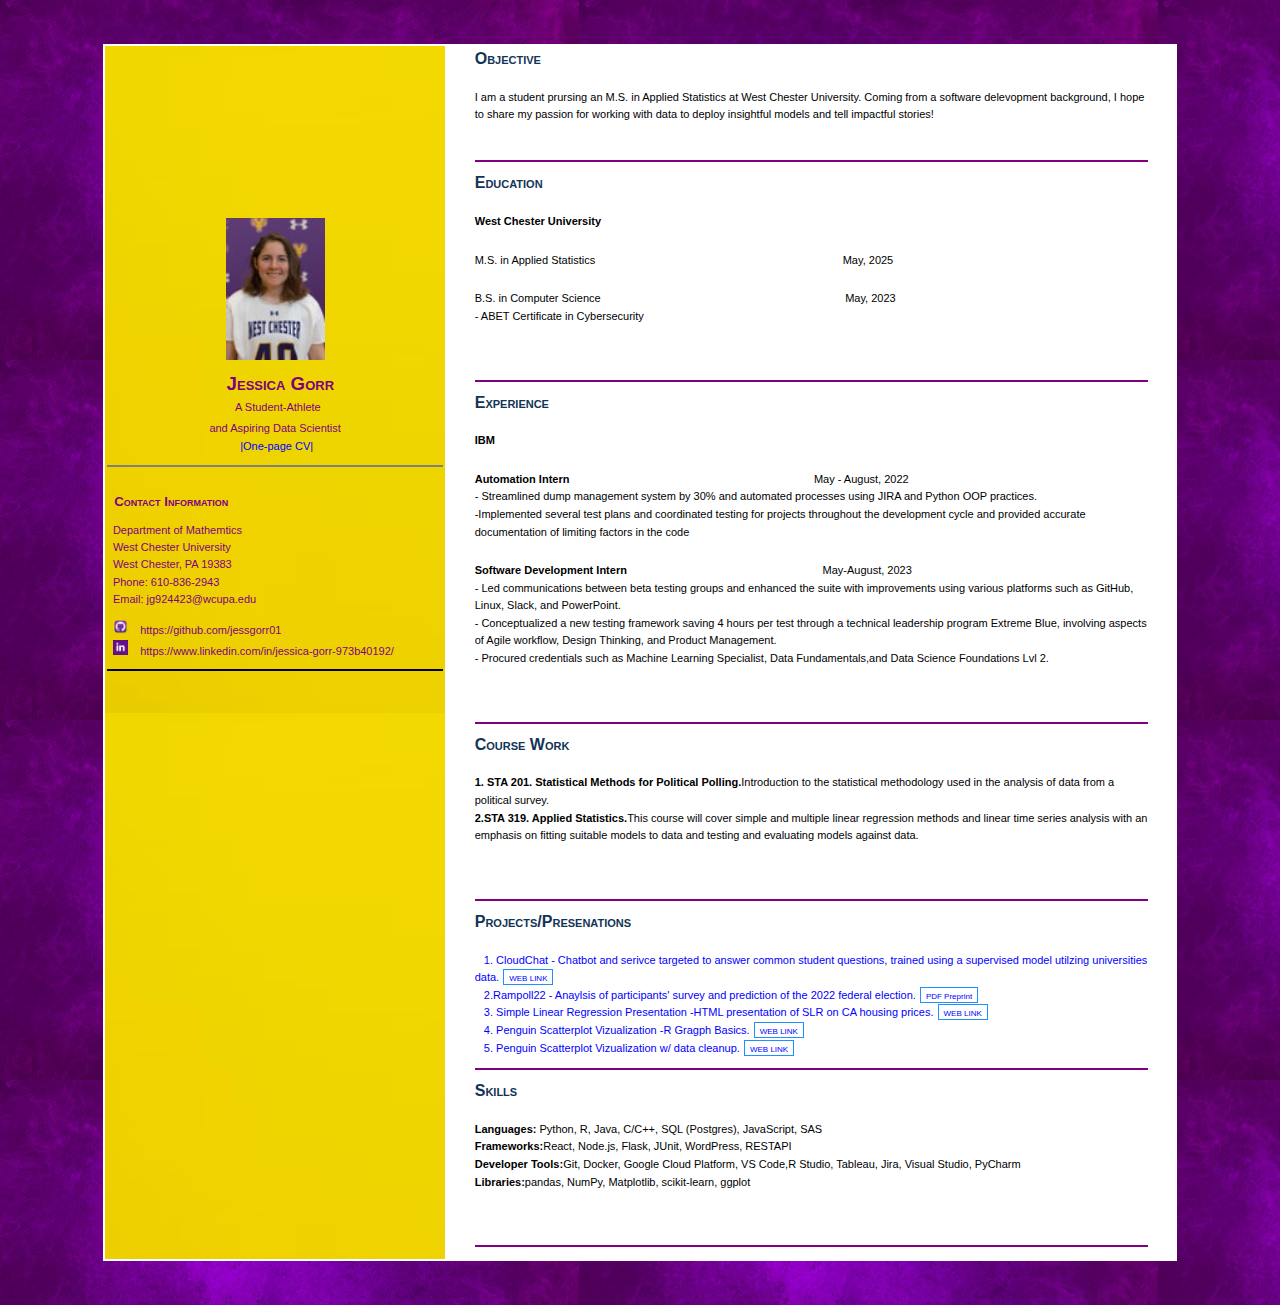
<file: index.html>
<!DOCTYPE html>
<html>                                    <!-- open html tag: required  -->

  <head>                                  <!-- open page header: required -->
    <title>CV-Gorr</title>      <!-- page title appears on the tab -->
    
    <style>   <!-- css style file -->
        
      body{
            font-family: Verdana, sans-serif;
            font-size: 11px;
          }
        
      p0{
         font-family: Verdana, sans-serif;
         color: black;
         font-size: 11px;
         padding-top:0px;
      }
      
      p{
         font-family: Verdana, sans-serif;
         color: black;
         font-size: 11px;
         padding-top:10px;
      }
      
    	 h1, h2, h3, h4, h5, btn {
		         font-family: Verdana, sans-serif; 
             /*font-weight: bold;*/
             font-variant: small-caps;	
           }
     link-btn {
        background-color: transparent;
        color: blue;
        border: 1px solid DodgerBlue;
        padding: 0px 5px 0px 5px;
        text-align: center;
        text-decoration: none;
        display: inline-block;
        height: 14px;
        font-size: 8px;
        font-weight: normal;
        margin: 0px 1px 0px 1px;
        cursor: pointer;
      }
          
    </style>
    
  </head>     <!-- close page header: required -->
  
  <!-- All contents of the web page MUST be placed between <body> </body> -->
  
  <body style="background-image: url('img/purple.jpg')">   <!-- open html body: required -->
  <BR><BR>
  
   <table align = "center"  border = "0"  width=85%  bordercolor="gold"  bgcolor = "white">        
     <tbody>
     
      <tr>
      <!--create a margin to the left side of the table-->
      <!--TD  style="background-image: url('img/TableBg.jpg'); width:2%;"></TD--> 
      <!--TD bgcolor='#003366'--> 
      <TD style="background-image: url('img/yellow.jpg')" style="width:30%">
        <table border = "0" bordercolor="darkgreen" align = "center"
        width="100%" height = "100%" style = "border-spacing: 0"> 
           <tr>
            <TD style = "line-height: 20%;">
                <BR><BR><BR><BR><BR><BR><BR><BR>
                <center><img src="img/headshot.jpg" >
                <h3  style="padding-bottom: 0px;"><font color = "Purple"><br>&nbsp; Jessica Gorr</font></h3>
                <p0><font color = "purple">&nbsp; A Student-Athlete <br><br><br><br>and Aspiring Data Scientist</font></p0>
                <BR><BR><BR><BR><BR>
                <p0><a href="proj/Gorr_res.pdf" style="text-decoration: none;"><font color = "blue">&nbsp;|One-page CV|</font>
                </a></center></p0> 
                <BR><BR><BR>
                <hr color = "gray">
            </TD>
           </tr>
         
           <tr>
            <TD style = "line-height: 30%;">
                <h5><font color = "purple">&nbsp; Contact Information</font></h5>
                <p0><font color = "purple">
                    &nbsp; Department of Mathemtics <br><br><br>
                    &nbsp; West Chester University<br><br><br>
                    &nbsp; West Chester, PA 19383<br><br><br>
                    &nbsp; Phone: 610-836-2943 <br><br><br>
                    &nbsp; Email: jg924423@wcupa.edu <br><br><br><br>
                    <!--/font></p0>
                    <!--hr color="gray">
                    <p0><font color = "lightgray"-->
                    &nbsp; <img src="img/github.jpg" width=15 height=15>&nbsp;  
                    &nbsp; <a href="https://github.com/jessgorr01" style="text-decoration: none;"  target="_blank"  
                     onclick="window.open('https://github.com/jessgorr01','name','width=700, height=500')">
                     <font color = "purple">https://github.com/jessgorr01</font></a><br><br>
                    &nbsp; <img src="img/Linked.jpg" width=15 height=15>&nbsp;
                    &nbsp;<a href="https://www.linkedin.com/in/jessica-gorr-973b40192/" style="text-decoration: none;"  target="_blank"  
                     onclick="window.open('https://www.linkedin.com/in/jessica-gorr-973b40192/','name','width=700, height=500')"> <font color = "purple">https://www.linkedin.com/in/jessica-gorr-973b40192/ &nbsp;&nbsp;&nbsp;&nbsp;&nbsp;</font></a><br><br> 
                    </font></p0>
                    <hr color="pruple">
            </TD>
          </tr>
         
         <tr>
            <TD>
            <br><br><br><br><br><br><br><br><br><br><br><br><br><br><br><br><br><br><br><br>
            <br><br><br><br>
            </TD>
         </tr>
         
         </table>
        </TD>
      
         <!--create a margin to the contact and the major content columns of the major table-->
         <TD style="width:2%"></TD>
      
         <TD style="width:64%">
        <table>
          <tr>
           <TD  style = "line-height: 110%;">
              <h4 style="padding-bottom: 0px; margin: 0;"><font color = "#123456">Objective</font></h4>
               <!--font color = 'black' face="WildWest" size="4"-->
                  <p>I am a student prursing an M.S. in Applied Statistics at West Chester University. Coming from a software delevopment background, I hope to share my passion for working with data to deploy insightful models and tell impactful stories!</p>
                  <br>
               <hr color="purple">
            </TD>
             
         </tr>

        <tr>
           <TD style = "line-height: 110%;">
              <h4 style="padding-bottom: 0px; margin: 0;"><font color = "#123456">Education</font></h4>
               <font color = 'black' face="WildWest" size="4">
                  <p><strong>West Chester University</strong></p>
                   <p> M.S. in Applied Statistics&nbsp;&nbsp;&nbsp;&nbsp;&nbsp;&nbsp;&nbsp;&nbsp;&nbsp;&nbsp;&nbsp;&nbsp;&nbsp;&nbsp;&nbsp;&nbsp;&nbsp;&nbsp;&nbsp;&nbsp;&nbsp;&nbsp;&nbsp;&nbsp;&nbsp;&nbsp;&nbsp;&nbsp;&nbsp;&nbsp;&nbsp;&nbsp;&nbsp;&nbsp;&nbsp;&nbsp;&nbsp;&nbsp;&nbsp;&nbsp;&nbsp;&nbsp;&nbsp;&nbsp;&nbsp;&nbsp;&nbsp;&nbsp;&nbsp;&nbsp;&nbsp;&nbsp;&nbsp;&nbsp;&nbsp;&nbsp;&nbsp;&nbsp;&nbsp;&nbsp;&nbsp;&nbsp;&nbsp;&nbsp;&nbsp;&nbsp;&nbsp;&nbsp;&nbsp;&nbsp;&nbsp;&nbsp;&nbsp;&nbsp;&nbsp;&nbsp;&nbsp;&nbsp;&nbsp;&nbsp; May, 2025 </p>
                   <p> B.S. in Computer Science&nbsp;&nbsp;&nbsp;&nbsp;&nbsp;&nbsp;&nbsp;&nbsp;&nbsp;&nbsp;&nbsp;&nbsp;&nbsp;&nbsp;&nbsp;&nbsp;&nbsp;&nbsp;&nbsp;&nbsp;&nbsp;&nbsp;&nbsp;&nbsp;&nbsp;&nbsp;&nbsp;&nbsp;&nbsp;&nbsp;&nbsp;&nbsp;&nbsp;&nbsp;&nbsp;&nbsp;&nbsp;&nbsp;&nbsp;&nbsp;&nbsp;&nbsp;&nbsp;&nbsp;&nbsp;&nbsp;&nbsp;&nbsp;&nbsp;&nbsp;&nbsp;&nbsp;&nbsp;&nbsp;&nbsp;&nbsp;&nbsp;&nbsp;&nbsp;&nbsp;&nbsp;&nbsp;&nbsp;&nbsp;&nbsp;&nbsp;&nbsp;&nbsp;&nbsp;&nbsp;&nbsp;&nbsp;&nbsp;&nbsp;&nbsp;&nbsp;&nbsp;&nbsp;&nbsp; May, 2023<br>
                       - ABET Certificate in Cybersecurity</p>
                  <br><br>
               </font>
               <hr color="purple">
            </TD>
        </tr>

        <tr>
           <TD style = "line-height: 110%;">
              <h4 style="padding-bottom: 0px; margin: 0;"><font color = "#123456">Experience</font></h4>
               <font color = 'black' face="WildWest" size="4">
                  <p><strong>IBM</strong></p>
                   <p><strong>Automation Intern</strong>&nbsp;&nbsp;&nbsp;&nbsp;&nbsp;&nbsp;&nbsp;&nbsp;&nbsp;&nbsp;&nbsp;&nbsp;&nbsp;&nbsp;&nbsp;&nbsp;&nbsp;&nbsp;&nbsp;&nbsp;&nbsp;&nbsp;&nbsp;&nbsp;&nbsp;&nbsp;&nbsp;&nbsp;&nbsp;&nbsp;&nbsp;&nbsp;&nbsp;&nbsp;&nbsp;&nbsp;&nbsp;&nbsp;&nbsp;&nbsp;&nbsp;&nbsp;&nbsp;&nbsp;&nbsp;&nbsp;&nbsp;&nbsp;&nbsp;&nbsp;&nbsp;&nbsp;&nbsp;&nbsp;&nbsp;&nbsp;&nbsp;&nbsp;&nbsp;&nbsp;&nbsp;&nbsp;&nbsp;&nbsp;&nbsp;&nbsp;&nbsp;&nbsp;&nbsp;&nbsp;&nbsp;&nbsp;&nbsp;&nbsp;&nbsp;&nbsp;&nbsp;&nbsp;&nbsp;&nbsp;May - August, 2022 <br>
                   - Streamlined dump management system by 30% and automated processes using JIRA and Python OOP practices. <br>
                   -Implemented several test plans and coordinated testing for projects throughout the development cycle and provided
accurate documentation of limiting factors in the code</p>
                   <p> <strong>Software Development Intern</strong>&nbsp;&nbsp;&nbsp;&nbsp;&nbsp;&nbsp;&nbsp;&nbsp;&nbsp;&nbsp;&nbsp;&nbsp;&nbsp;&nbsp;&nbsp;&nbsp;&nbsp;&nbsp;&nbsp;&nbsp;&nbsp;&nbsp;&nbsp;&nbsp;&nbsp;&nbsp;&nbsp;&nbsp;&nbsp;&nbsp;&nbsp;&nbsp;&nbsp;&nbsp;&nbsp;&nbsp;&nbsp;&nbsp;&nbsp;&nbsp;&nbsp;&nbsp;&nbsp;&nbsp;&nbsp;&nbsp;&nbsp;&nbsp;&nbsp;&nbsp;&nbsp;&nbsp;&nbsp;&nbsp;&nbsp;&nbsp;&nbsp;&nbsp;&nbsp;&nbsp;&nbsp;&nbsp;&nbsp;&nbsp;May-August, 2023<br>
                       - Led communications between beta testing groups and enhanced the suite with improvements using various
platforms such as GitHub, Linux, Slack, and PowerPoint. <br>
                       - Conceptualized a new testing framework saving 4 hours per test through a technical leadership program Extreme
Blue, involving aspects of Agile workflow, Design Thinking, and Product Management.<br>
                       - Procured credentials such as Machine Learning Specialist, Data Fundamentals,and Data Science Foundations Lvl 2.</p>
                  <br><br>
               </font>
               <hr color="purple">
            </TD>
        </tr>
        
        <tr>
           <TD style = "line-height: 110%;">
              <h4 style="padding-bottom: 0px; margin: 0;"><font color = "#123456">Course Work</font></h4>
               <font color = 'black' face="WildWest" size="4">
                  <p><strong>1. STA 201. Statistical Methods for Political Polling.</strong>Introduction to the statistical methodology used in the analysis of data from a political survey.<br>
                      <strong> 2.STA 319. Applied Statistics.</strong>This course will cover simple and multiple linear regression methods and linear time series analysis with an emphasis on fitting suitable models to data and testing and evaluating models against data.</p>
                  <br><br>
               </font>
               <hr color="purple">
            </TD>
        </tr>
        
        <tr>
           <TD style = "line-height: 110%;">
              <h4 style="padding-bottom: 0px; margin: 0;"><font color = "#123456">Projects/Presenations</font></h4>
               <!--font color = "blue" size="4"-->
                    <p><font color = "blue">
                     &nbsp;&nbsp;  1. CloudChat - Chatbot and serivce targeted to answer common student questions, trained using a supervised model utilzing universities data. 
                     <a href="https://github.com/jessgorr01/cloudChat"  target="_blank"  
                     onclick="window.open('https://github.com/jessgorr01/cloudChat','name','width=700, height=500')">
                     <link-btn> WEB LINK</link-btn></a> <br>
                     &nbsp;&nbsp;  2.Rampoll22 - Anaylsis of participants' survey and prediction of the 2022 federal election. 
                     <a href="proj/Ram_Poll.pdf"  target="_blank"  
                     onclick="window.open('proj/Ram_Poll.pdf','name','width=700, height=500')">
                     <link-btn> PDF Preprint</link-btn></a> <br>
                     &nbsp;&nbsp;  3. Simple Linear Regression Presentation -HTML presentation of SLR on CA housing prices.
                         <a href="https://jessgorr01.github.io/jGorrCV/SLR/GorrSLR.html"  target="_blank"  
                     onclick="/SLR/GorrSLR.html','name','width=700, height=500')">
                     <link-btn> WEB LINK</link-btn></a> <br>
			 &nbsp;&nbsp;  4. Penguin Scatterplot Vizualization -R Gragph Basics.
                         <a href="https://jessgorr01.github.io/jGorrCV/wk3/penguinScatter.html"  target="_blank"  
                     onclick="/wk3/penguinScatter.html','name','width=700, height=500')">
                     <link-btn> WEB LINK</link-btn></a> <br>
			    &nbsp;&nbsp;  5. Penguin Scatterplot Vizualization w/ data cleanup.
                         <a href="https://jessgorr01.github.io/jGorrCV/wk4/penguinFilt.html"  target="_blank"  
                     onclick="/wk4/penguinFilt.html','name','width=700, height=500')">
                     <link-btn> WEB LINK</link-btn></a> <br>
                    </font></p>
               <!--/font-->
               <hr color="purple">
            </TD>
        </tr>        
        <tr>
           <TD style = "line-height: 110%;">
              <h4 style="padding-bottom: 0px; margin: 0;"><font color = "#123456">Skills</font></h4>
               <font color = 'black' face="WildWest" size="4">
                  <p><strong>Languages:</strong> Python, R, Java, C/C++, SQL (Postgres), JavaScript, SAS<br>
                   <strong>Frameworks:</strong>React, Node.js, Flask, JUnit, WordPress, RESTAPI<br>
                   <strong>Developer Tools:</strong>Git, Docker, Google Cloud Platform, VS Code,R Studio, Tableau, Jira, Visual Studio, PyCharm<br><strong>Libraries:</strong>pandas, NumPy, Matplotlib, scikit-learn, ggplot
</p>
                  <br><br>
               </font>
               <hr color="purple">
            </TD>
        </tr>
        
        </table>
       </TD>
       <!--create a margin to the right side of the table-->
       <TD style="width:2%"></TD>
     </tr>
     </tbody>
    </table>
    <BR><BR>
  </body>                                 <!-- close html body: required -->
</html>
</file>
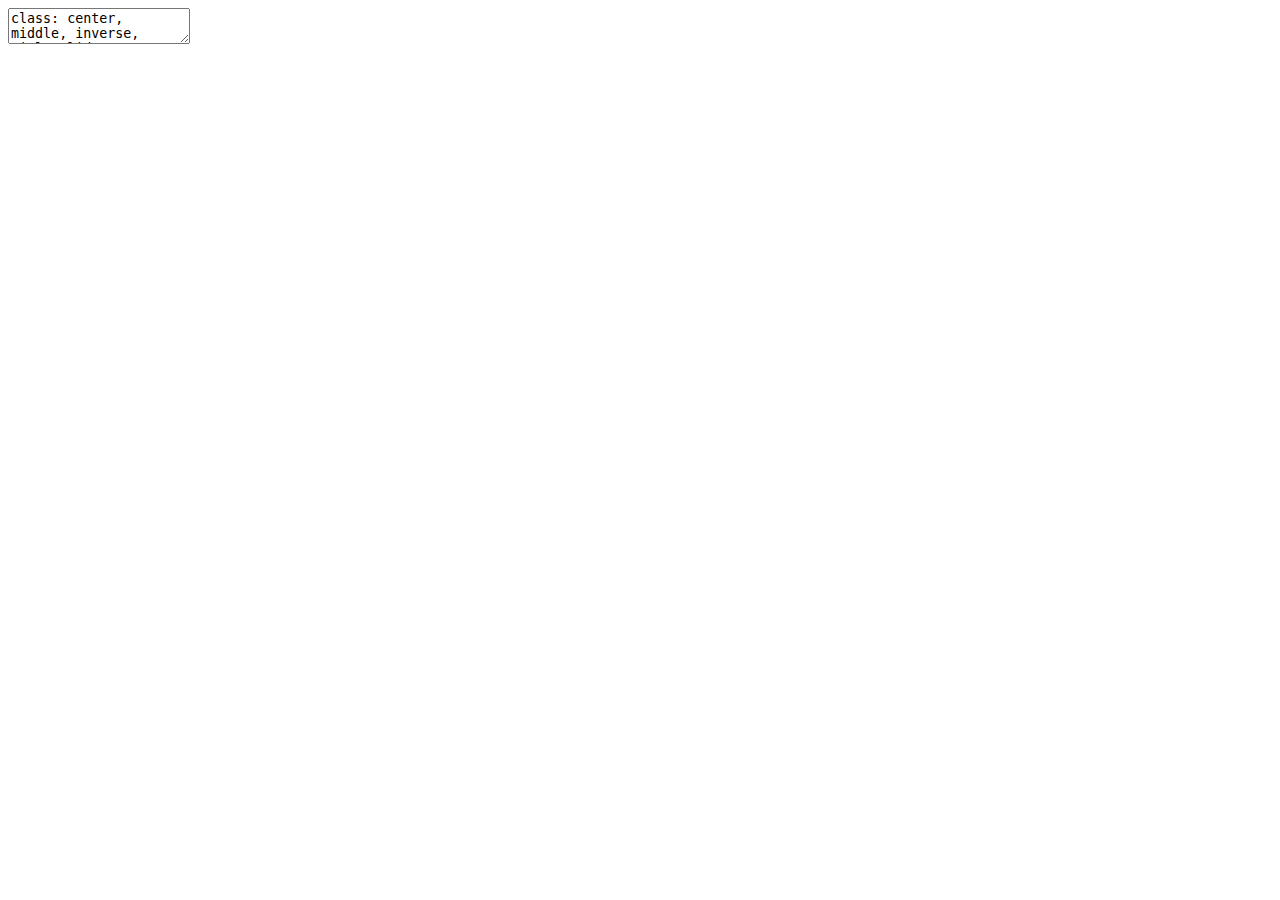
<file: w02/index.html>
<!DOCTYPE html>
<html lang="" xml:lang="">
  <head>
    <title>Presentation Ninja Basics</title>
    <meta charset="utf-8" />
    <meta name="author" content=" Jessica Gorr " />
    <script src="NinjaSlideTherm_files/header-attrs/header-attrs.js"></script>
    <link href="NinjaSlideTherm_files/remark-css/default.css" rel="stylesheet" />
    <link href="NinjaSlideTherm_files/remark-css/default-fonts.css" rel="stylesheet" />
    <script src="NinjaSlideTherm_files/htmlwidgets/htmlwidgets.js"></script>
    <link href="NinjaSlideTherm_files/datatables-css/datatables-crosstalk.css" rel="stylesheet" />
    <script src="NinjaSlideTherm_files/datatables-binding/datatables.js"></script>
    <script src="NinjaSlideTherm_files/jquery/jquery-3.6.0.min.js"></script>
    <link href="NinjaSlideTherm_files/dt-core/css/jquery.dataTables.min.css" rel="stylesheet" />
    <link href="NinjaSlideTherm_files/dt-core/css/jquery.dataTables.extra.css" rel="stylesheet" />
    <script src="NinjaSlideTherm_files/dt-core/js/jquery.dataTables.min.js"></script>
    <link href="NinjaSlideTherm_files/crosstalk/css/crosstalk.min.css" rel="stylesheet" />
    <script src="NinjaSlideTherm_files/crosstalk/js/crosstalk.min.js"></script>
    <script src="NinjaSlideTherm_files/plotly-binding/plotly.js"></script>
    <script src="NinjaSlideTherm_files/typedarray/typedarray.min.js"></script>
    <link href="NinjaSlideTherm_files/plotly-htmlwidgets-css/plotly-htmlwidgets.css" rel="stylesheet" />
    <script src="NinjaSlideTherm_files/plotly-main/plotly-latest.min.js"></script>
  </head>
  <body>
    <textarea id="source">
class: center, middle, inverse, title-slide

.title[
# <font size = 7 color = "white">Presentation Ninja Basics</font>
]
.subtitle[
## <img src="img/logo_1.png" width=100 height=100><img src="img/RMarkdown-logo.png" width=90 height=100> <img src="img/xaringan-logo.png" width=90 height=100>
]
.author[
### <font size = 5 color = "white"> Jessica Gorr </font>
]
.institute[
### <font size = 6 color = "white">West Chester University of Pennsylvania</font><br>
]
.date[
### <font color = "white" size =4> Prepared for<br> </font> <br> <font color = "gold" size = 6> STA490: Statistics Capstone </font> <br> <br> <font color = "white" size = 3> Slides available at: <a href="https://yourRPubs-url" class="uri">https://yourRPubs-url</a> AND <a href="https://your-GitHub-url" class="uri">https://your-GitHub-url</a></font>
]

---






class:inverse4, top

&lt;h1 align="center"&gt; Table of Contents&lt;/h1&gt;
&lt;BR&gt;

.pull-left[
- What is **xaringan** presentation?
   - Demos of **xaringanthemer** presentation
   - Installation and configurations
   - CSS and modifications
- Basic syntax and formatting
   - Markup languages
   - Highlighting and formatting
   - List types
- Coloring and color matching
   - Text coloring
   - Slide background coloring
   - RGB and HEX color mixing 
- Matching R plot and slide background
   - Customizing background color
   - choosing appropriate colors for plots
]

.pull-right[
- Aesthetics of plots and tables
   - Managing graphical features
      - Sizes of title
      - sizes of labels and tick marks
      - dimension of plot through chunk option
   - Static text tables
   - Interactive data tables
- Interactive plots
- Embedding web pages and PDF files
   - Opened interactive apps
   - Opened PDF file
   - including regular webpages
- Embedding images
   - static and animated images
   - controlling size of images
]





---

&lt;h1 align = "center"&gt;What is &lt;font color="orange"&gt;xaringanthemer&lt;/font&gt;?&lt;/h1&gt;
&lt;BR&gt;

![xaringan-demo](img/xaringanThemeR.gif)




---
name: xaringanthemer

&lt;h1 align="center"&gt; Getting Started with &lt;font color="orange"&gt;xaringanthemer&lt;/font&gt;&lt;/h1&gt;
&lt;br&gt;

.pull-left[
#### Install *xaringanthemer*  

&lt;li&gt; Place the following code to the setup code chunk of any RMD, or
&lt;li&gt; install the package manually.


```{}
 if (!require("xaringanthemer")) {
      install.packages("xaringanthemer")
      library(xaringanthemer)
     }
```

&lt;li&gt; Open a new RMD document.
&lt;li&gt; Select `from Template` (see the figure on the right panel).
&lt;li&gt; select or created a folder to store related files automatically generated from  *xaringanthemer*.
]

.pull-right[
#### Open Default **xaringanthemer** 

&lt;img src="img/xanganthemr-template.jpg" width=450 height=400&gt;

]



---
name: configurations


&lt;h1 align="center"&gt; Some Configurations of &lt;font color="orange"&gt;xaringanthemer&lt;/font&gt;&lt;/h1&gt;
&lt;br&gt;&lt;br&gt;

&lt;center&gt;
&lt;img src="img/xaringan-config.gif" width=1000 height=300&gt;
&lt;/center&gt;


---
name:css

&lt;h1 align="center"&gt; A Key Component of &lt;font color="orange"&gt;xaringanthemer&lt;/font&gt;: CSS&lt;/h1&gt;
&lt;br&gt;
&lt;center&gt;Default CSS gengerated from 'xaringanthemer'&lt;/center&gt;
&lt;center&gt;&lt;div class='wrap'&gt;
&lt;iframe src="https://pengdsci.github.io/ninja/xaringan-themer.css" height="400" width="800" title="Iframe Example"&gt;&lt;/iframe&gt;
&lt;/div&gt;&lt;/center&gt;


---
name:css1

&lt;h1 align="center"&gt; A Key Component of &lt;font color="orange"&gt;xaringanthemer&lt;/font&gt;: CSS&lt;/h1&gt;
&lt;br&gt;
&lt;center&gt;&lt;font color = "darkred"&gt; Modified CSS from the 'xaringanthemer' generated style file&lt;/font&gt;&lt;/center&gt;
&lt;center&gt;&lt;div class='wrap'&gt;
&lt;iframe src="https://pengdsci.github.io/ninja/xaringan-themer01.css" height="400" width="800" title="Iframe Example"&gt;&lt;/iframe&gt;
&lt;/div&gt;&lt;/center&gt;



---

### Markup Languages

- **HTML** (Hypertext markup language): the front-end markup language for web page development.
- **CSS** (Cascading style sheets): a markup language describing the layout of web page (HTML).
- **Markdown**: a markup language for formatting documents.
- **RMarkdown**: an R implementation of Markdown.
- **LaTex**: a markup language for preparing documents.


### Highlighting &amp; Decorating


|  Effect   |   Markdown    |              HTML   |      LaTex           |
|:----------:|:------------:|:-------------------:|:--------------------:|
| **bold**  |  `**bold**`   |     `&lt;b&gt;bold&lt;/b&gt;`   |  `\textbf{bold}`     |
| _italic_  |  `_italic_`   |    `&lt;i&gt;italic&lt;/i&gt;`  |  `\textit{italic}`   |
|~~strikethrough~~| `~~strikethrough~~`| `&lt;s&gt;strikethrough&lt;/s&gt;` | `\cancel{strikethrough}`|



---
name: two-col

# Two Column Layout

.pull-left[
#### Unordered list:

**Inputs**

`*   Item foo`&lt;br&gt;
`*   Item bar`&lt;br&gt;
`*   Item baz`&lt;br&gt;
`*   Item zip`


**Outputs**

*   Item foo
*   Item bar
*   Item baz
*   Item zip
]

.pull-right[

#### Ordered list:

**Inputs**

`1.  Item one`&lt;br&gt;
`1.  Item two`&lt;br&gt;
`1.  Item three`&lt;br&gt;
`1.  Item four`

**Outputs**

1.  Item one
1.  Item two
1.  Item three
1.  Item four

]



---
name:order-list

# Nested Ordered and Un-ordered Lists

.pull-left[

**Input**

```
- level 1 item (ul)  
  1. level 2 item (ol)  
  1. level 2 item (ol)  
    - level 3 item (ul)  
    - level 3 item (ul)  
- level 1 item (ul)  
  1. level 2 item (ol)  
  1. level 2 item (ol)  
    - level 3 item (ul)  
    - level 3 item (ul)  
  1. level 4 item (ol)  
  1. level 4 item (ol)  
    - level 3 item (ul)  
    - level 3 item (ul)  
- level 1 item (ul)
```
]

.pull-right[

**Output**

- level 1 item (ul)  
  1. level 2 item (ol)  
  1. level 2 item (ol)  
     - level 3 item (ul)  
     - level 3 item (ul)  
- level 1 item (ul)  
  1. level 2 item (ol)  
  1. level 2 item (ol)  
     - level 3 item (ul)  
     - level 3 item (ul)  
  1. level 4 item (ol)  
  1. level 4 item (ol)  
     - level 3 item (ul)  
     - level 3 item (ul)  
- level 1 item (ul)
]





---
name: colors-headers


### Formatting 

`---`: starting a new slide.

`name: name-of-the-slide`: must be placed immediately underneath the slide separator "`---`".

`[link text](slide-name)`: referencing a specific slide in the deck.

 `#, ##, ###`: representing level 1, 2, and 3 headers respectively. 
 
 `&lt;h1&gt;&lt;/h1&gt;, &lt;h2&gt;&lt;/h2&gt;, &lt;h3&gt;&lt;/h3&gt;`: HTML version of header levels (equivalent to `#, ##, ###`).
 
 

### Coloring 

Coloring text through HTML tag or CSS style.

|  colored text     |     HTML tag       |      CSS style        |
|:-----------------:|:------------------:|:---------------------:|     
| &lt;font color="red"&gt;red&lt;/font&gt;  |`&lt;font color="red"&gt;red&lt;/font&gt;`| `&lt;font style="color:red"&gt;red&lt;/font&gt;`|
| &lt;font color="#800080"&gt;purple&lt;/font&gt;  |`&lt;font color="#800080"&gt;purple&lt;/font&gt;`| `&lt;font style="color:#800080"&gt;purple&lt;/font&gt;`|


---
name: colors

&lt;h1 align="center"&gt; Making Custom Colors&lt;/font&gt;&lt;/h1&gt;

&lt;center&gt;&lt;div class='wrap'&gt;
&lt;iframe src="https://colordesigner.io/color-mixer" height="500px" width="100%" style="border:1px solid black;"&gt;&lt;/iframe&gt;
&lt;/div&gt;&lt;/center&gt;


---
class: inverse center middle

# Colored Background in R Plot


---
class: inverse1 center middle 


## Matching Plot Background Color

&lt;img src="NinjaSlideTherm_files/figure-html/unnamed-chunk-1-1.png" width="600px" style="display: block; margin: auto;" /&gt;


---
class: inverse2 center middle 


## Matching Plot Background Color

&lt;img src="NinjaSlideTherm_files/figure-html/unnamed-chunk-2-1.png" width="550px" style="display: block; margin: auto;" /&gt;



---
class: inverse1 center top

&lt;h1 align="center"&gt; Mathematical Formulas&lt;/h1&gt;


&lt;h3 align="left"&gt; Normal density function&lt;/h3&gt;

$$
f(x)=\frac{1}{\sqrt{2\pi}\sigma}e^{-\frac{(x-\mu)^2}{2\sigma^2}}
$$

&lt;h3 align = "left"&gt;Logistic Model&lt;/h3&gt;

$$
P(x|Y=1) = \frac{\exp(\beta_0+\beta_1x_1+\cdots+\beta_kx_k)}{1+\exp(\beta_0+\beta_1x_1+\cdots+\beta_kx_k)}
$$

&lt;h3 align="left"&gt; Inline equations&lt;/h3&gt;

An example of inline equation `\(y=\beta_0+\beta_1x_1+\cdots+\beta_kx_k+\epsilon\)`, where `\(\epsilon \sim N(0, \sigma^2)\)`.



---
class: inverse1 center middle 
exclude: false

# Text Format Data Table


```
# A tibble: 32 × 11
     mpg   cyl  disp    hp  drat    wt  qsec    vs    am  gear  carb
   &lt;dbl&gt; &lt;dbl&gt; &lt;dbl&gt; &lt;dbl&gt; &lt;dbl&gt; &lt;dbl&gt; &lt;dbl&gt; &lt;dbl&gt; &lt;dbl&gt; &lt;dbl&gt; &lt;dbl&gt;
 1  21       6  160    110  3.9   2.62  16.5     0     1     4     4
 2  21       6  160    110  3.9   2.88  17.0     0     1     4     4
 3  22.8     4  108     93  3.85  2.32  18.6     1     1     4     1
 4  21.4     6  258    110  3.08  3.22  19.4     1     0     3     1
 5  18.7     8  360    175  3.15  3.44  17.0     0     0     3     2
 6  18.1     6  225    105  2.76  3.46  20.2     1     0     3     1
 7  14.3     8  360    245  3.21  3.57  15.8     0     0     3     4
 8  24.4     4  147.    62  3.69  3.19  20       1     0     4     2
 9  22.8     4  141.    95  3.92  3.15  22.9     1     0     4     2
10  19.2     6  168.   123  3.92  3.44  18.3     1     0     4     4
# … with 22 more rows
```


---
class: inverse3 center middle 
exclude: false

# Interactive Data Table

<div id="htmlwidget-fbcc1babce155e3ccd60" style="width:100%;height:auto;" class="datatables html-widget"></div>
<script type="application/json" data-for="htmlwidget-fbcc1babce155e3ccd60">{"x":{"filter":"none","vertical":false,"fillContainer":false,"data":[["Mazda RX4","Mazda RX4 Wag","Datsun 710","Hornet 4 Drive","Hornet Sportabout","Valiant"],[21,21,22.8,21.4,18.7,18.1],[6,6,4,6,8,6],[160,160,108,258,360,225],[110,110,93,110,175,105],[3.9,3.9,3.85,3.08,3.15,2.76],[2.62,2.875,2.32,3.215,3.44,3.46],[16.46,17.02,18.61,19.44,17.02,20.22],[0,0,1,1,0,1],[1,1,1,0,0,0],[4,4,4,3,3,3],[4,4,1,1,2,1]],"container":"<table class=\"display\">\n  <thead>\n    <tr>\n      <th> <\/th>\n      <th>mpg<\/th>\n      <th>cyl<\/th>\n      <th>disp<\/th>\n      <th>hp<\/th>\n      <th>drat<\/th>\n      <th>wt<\/th>\n      <th>qsec<\/th>\n      <th>vs<\/th>\n      <th>am<\/th>\n      <th>gear<\/th>\n      <th>carb<\/th>\n    <\/tr>\n  <\/thead>\n<\/table>","options":{"pageLength":6,"columnDefs":[{"className":"dt-right","targets":[1,2,3,4,5,6,7,8,9,10,11]},{"orderable":false,"targets":0},{"name":" ","targets":0},{"name":"mpg","targets":1},{"name":"cyl","targets":2},{"name":"disp","targets":3},{"name":"hp","targets":4},{"name":"drat","targets":5},{"name":"wt","targets":6},{"name":"qsec","targets":7},{"name":"vs","targets":8},{"name":"am","targets":9},{"name":"gear","targets":10},{"name":"carb","targets":11}],"order":[],"autoWidth":false,"orderClasses":false,"lengthMenu":[6,10,25,50,100]}},"evals":[],"jsHooks":[]}</script>


---
name: rplot

# R Generated Plot


```r
library(ggplot2)
(g &lt;- ggplot(mpg) + aes(hwy, cty, color = class) + geom_point())
```

&lt;img src="NinjaSlideTherm_files/figure-html/plot-example-1.png" width="40%" height="40%" style="display: block; margin: auto;" /&gt;



---
name:interactive-plot

&lt;h1 align = "center"&gt;Interactive and Animated Graphs&lt;/h1&gt;


.pull-left[

```
# define three densities
sepal.len.setosa &lt;- iris[which(iris$Species == "setosa"),]
setosa &lt;- density(sepal.len.setosa$Sepal.Length)
sepal.len.versicolor &lt;- iris[which(iris$Species == "versicolor"),]
versicolor &lt;- density(sepal.len.versicolor$Sepal.Length)
sepal.len.virginica &lt;- iris[which(iris$Species == "virginica"),]
virginica &lt;- density(sepal.len.virginica$Sepal.Length)
# plot density curves
fig &lt;- plot_ly(x = ~virginica$x, y = ~virginica$y, 
               type = 'scatter', mode = 'lines', 
               name = 'virginica', 
               fill = 'tozeroy')  %&gt;% 
           # adding more density curves
       add_trace(x = ~versicolor$x, y = ~versicolor$y, 
                 name = 'versicolor', fill = 'tozeroy')  %&gt;% 
       add_trace(x = ~setosa$x, y = ~setosa$y, 
                 name = 'setosa', fill = 'tozeroy')  %&gt;%   
       layout(xaxis = list(title = 'Sepal Length'),
              yaxis = list(title = 'Density'))
fig
```
]


.pull-right[

&lt;BR&gt;&lt;BR&gt;&lt;BR&gt;
<div id="htmlwidget-fbd509fffc7951309f34" style="width:80%;height:216px;" class="plotly html-widget"></div>
<script type="application/json" data-for="htmlwidget-fbd509fffc7951309f34">{"x":{"visdat":{"6110296c1b0b":["function () ","plotlyVisDat"]},"cur_data":"6110296c1b0b","attrs":{"6110296c1b0b":{"x":{},"y":{},"mode":"lines","fill":"tozeroy","name":"virginica","alpha_stroke":1,"sizes":[10,100],"spans":[1,20],"type":"scatter"},"6110296c1b0b.1":{"x":{},"y":{},"mode":"lines","fill":"tozeroy","name":"versicolor","alpha_stroke":1,"sizes":[10,100],"spans":[1,20],"type":"scatter","inherit":true},"6110296c1b0b.2":{"x":{},"y":{},"mode":"lines","fill":"tozeroy","name":"setosa","alpha_stroke":1,"sizes":[10,100],"spans":[1,20],"type":"scatter","inherit":true}},"layout":{"margin":{"b":40,"l":60,"t":25,"r":10},"xaxis":{"domain":[0,1],"automargin":true,"title":"Sepal Length"},"yaxis":{"domain":[0,1],"automargin":true,"title":"Density"},"hovermode":"closest","showlegend":true},"source":"A","config":{"modeBarButtonsToAdd":["hoverclosest","hovercompare"],"showSendToCloud":false},"data":[{"fillcolor":"rgba(31,119,180,0.5)","x":[4.27803100213616,4.28633616455441,4.29464132697266,4.30294648939092,4.31125165180917,4.31955681422742,4.32786197664568,4.33616713906393,4.34447230148219,4.35277746390044,4.36108262631869,4.36938778873695,4.3776929511552,4.38599811357346,4.39430327599171,4.40260843840996,4.41091360082822,4.41921876324647,4.42752392566472,4.43582908808298,4.44413425050123,4.45243941291949,4.46074457533774,4.46904973775599,4.47735490017425,4.4856600625925,4.49396522501075,4.50227038742901,4.51057554984726,4.51888071226552,4.52718587468377,4.53549103710202,4.54379619952028,4.55210136193853,4.56040652435679,4.56871168677504,4.57701684919329,4.58532201161155,4.5936271740298,4.60193233644805,4.61023749886631,4.61854266128456,4.62684782370281,4.63515298612107,4.64345814853932,4.65176331095758,4.66006847337583,4.66837363579408,4.67667879821234,4.68498396063059,4.69328912304885,4.7015942854671,4.70989944788535,4.71820461030361,4.72650977272186,4.73481493514011,4.74312009755837,4.75142525997662,4.75973042239488,4.76803558481313,4.77634074723138,4.78464590964964,4.79295107206789,4.80125623448614,4.8095613969044,4.81786655932265,4.82617172174091,4.83447688415916,4.84278204657741,4.85108720899567,4.85939237141392,4.86769753383218,4.87600269625043,4.88430785866868,4.89261302108694,4.90091818350519,4.90922334592344,4.9175285083417,4.92583367075995,4.93413883317821,4.94244399559646,4.95074915801471,4.95905432043297,4.96735948285122,4.97566464526947,4.98396980768773,4.99227497010598,5.00058013252424,5.00888529494249,5.01719045736074,5.025495619779,5.03380078219725,5.04210594461551,5.05041110703376,5.05871626945201,5.06702143187027,5.07532659428852,5.08363175670677,5.09193691912503,5.10024208154328,5.10854724396154,5.11685240637979,5.12515756879804,5.1334627312163,5.14176789363455,5.1500730560528,5.15837821847106,5.16668338088931,5.17498854330757,5.18329370572582,5.19159886814407,5.19990403056233,5.20820919298058,5.21651435539883,5.22481951781709,5.23312468023534,5.2414298426536,5.24973500507185,5.2580401674901,5.26634532990836,5.27465049232661,5.28295565474486,5.29126081716312,5.29956597958137,5.30787114199963,5.31617630441788,5.32448146683613,5.33278662925439,5.34109179167264,5.3493969540909,5.35770211650915,5.3660072789274,5.37431244134566,5.38261760376391,5.39092276618216,5.39922792860042,5.40753309101867,5.41583825343693,5.42414341585518,5.43244857827343,5.44075374069169,5.44905890310994,5.45736406552819,5.46566922794645,5.4739743903647,5.48227955278296,5.49058471520121,5.49888987761946,5.50719504003772,5.51550020245597,5.52380536487423,5.53211052729248,5.54041568971073,5.54872085212899,5.55702601454724,5.56533117696549,5.57363633938375,5.581941501802,5.59024666422026,5.59855182663851,5.60685698905676,5.61516215147502,5.62346731389327,5.63177247631153,5.64007763872978,5.64838280114803,5.65668796356629,5.66499312598454,5.67329828840279,5.68160345082105,5.6899086132393,5.69821377565756,5.70651893807581,5.71482410049406,5.72312926291232,5.73143442533057,5.73973958774882,5.74804475016708,5.75634991258533,5.76465507500358,5.77296023742184,5.78126539984009,5.78957056225835,5.7978757246766,5.80618088709485,5.81448604951311,5.82279121193136,5.83109637434962,5.83940153676787,5.84770669918612,5.85601186160438,5.86431702402263,5.87262218644088,5.88092734885914,5.88923251127739,5.89753767369565,5.9058428361139,5.91414799853215,5.92245316095041,5.93075832336866,5.93906348578692,5.94736864820517,5.95567381062342,5.96397897304168,5.97228413545993,5.98058929787818,5.98889446029644,5.99719962271469,6.00550478513295,6.0138099475512,6.02211510996945,6.03042027238771,6.03872543480596,6.04703059722421,6.05533575964247,6.06364092206072,6.07194608447898,6.08025124689723,6.08855640931548,6.09686157173374,6.10516673415199,6.11347189657024,6.1217770589885,6.13008222140675,6.13838738382501,6.14669254624326,6.15499770866151,6.16330287107977,6.17160803349802,6.17991319591628,6.18821835833453,6.19652352075278,6.20482868317104,6.21313384558929,6.22143900800754,6.2297441704258,6.23804933284405,6.24635449526231,6.25465965768056,6.26296482009881,6.27126998251707,6.27957514493532,6.28788030735357,6.29618546977183,6.30449063219008,6.31279579460834,6.32110095702659,6.32940611944484,6.3377112818631,6.34601644428135,6.3543216066996,6.36262676911786,6.37093193153611,6.37923709395437,6.38754225637262,6.39584741879087,6.40415258120913,6.41245774362738,6.42076290604563,6.42906806846389,6.43737323088214,6.4456783933004,6.45398355571865,6.4622887181369,6.47059388055516,6.47889904297341,6.48720420539167,6.49550936780992,6.50381453022817,6.51211969264643,6.52042485506468,6.52873001748293,6.53703517990119,6.54534034231944,6.5536455047377,6.56195066715595,6.5702558295742,6.57856099199246,6.58686615441071,6.59517131682897,6.60347647924722,6.61178164166547,6.62008680408373,6.62839196650198,6.63669712892023,6.64500229133849,6.65330745375674,6.661612616175,6.66991777859325,6.6782229410115,6.68652810342976,6.69483326584801,6.70313842826626,6.71144359068452,6.71974875310277,6.72805391552103,6.73635907793928,6.74466424035753,6.75296940277579,6.76127456519404,6.7695797276123,6.77788489003055,6.7861900524488,6.79449521486706,6.80280037728531,6.81110553970356,6.81941070212182,6.82771586454007,6.83602102695833,6.84432618937658,6.85263135179483,6.86093651421309,6.86924167663134,6.87754683904959,6.88585200146785,6.8941571638861,6.90246232630436,6.91076748872261,6.91907265114086,6.92737781355912,6.93568297597737,6.94398813839562,6.95229330081388,6.96059846323213,6.96890362565039,6.97720878806864,6.98551395048689,6.99381911290515,7.0021242753234,7.01042943774165,7.01873460015991,7.02703976257816,7.03534492499642,7.04365008741467,7.05195524983292,7.06026041225118,7.06856557466943,7.07687073708769,7.08517589950594,7.09348106192419,7.10178622434245,7.1100913867607,7.11839654917895,7.12670171159721,7.13500687401546,7.14331203643372,7.15161719885197,7.15992236127022,7.16822752368848,7.17653268610673,7.18483784852499,7.19314301094324,7.20144817336149,7.20975333577975,7.218058498198,7.22636366061625,7.23466882303451,7.24297398545276,7.25127914787102,7.25958431028927,7.26788947270752,7.27619463512578,7.28449979754403,7.29280495996228,7.30111012238054,7.30941528479879,7.31772044721705,7.3260256096353,7.33433077205355,7.34263593447181,7.35094109689006,7.35924625930831,7.36755142172657,7.37585658414482,7.38416174656308,7.39246690898133,7.40077207139958,7.40907723381784,7.41738239623609,7.42568755865434,7.4339927210726,7.44229788349085,7.45060304590911,7.45890820832736,7.46721337074561,7.47551853316387,7.48382369558212,7.49212885800038,7.50043402041863,7.50873918283688,7.51704434525514,7.52534950767339,7.53365467009164,7.5419598325099,7.55026499492815,7.55857015734641,7.56687531976466,7.57518048218291,7.58348564460117,7.59179080701942,7.60009596943767,7.60840113185593,7.61670629427418,7.62501145669244,7.63331661911069,7.64162178152894,7.6499269439472,7.65823210636545,7.6665372687837,7.67484243120196,7.68314759362021,7.69145275603847,7.69975791845672,7.70806308087497,7.71636824329323,7.72467340571148,7.73297856812974,7.74128373054799,7.74958889296624,7.7578940553845,7.76619921780275,7.774504380221,7.78280954263926,7.79111470505751,7.79941986747577,7.80772502989402,7.81603019231227,7.82433535473053,7.83264051714878,7.84094567956704,7.84925084198529,7.85755600440354,7.8658611668218,7.87416632924005,7.8824714916583,7.89077665407656,7.89908181649481,7.90738697891307,7.91569214133132,7.92399730374957,7.93230246616783,7.94060762858608,7.94891279100433,7.95721795342259,7.96552311584084,7.9738282782591,7.98213344067735,7.9904386030956,7.99874376551386,8.00704892793211,8.01535409035036,8.02365925276862,8.03196441518687,8.04026957760513,8.04857474002338,8.05687990244163,8.06518506485989,8.07349022727814,8.0817953896964,8.09010055211465,8.0984057145329,8.10671087695116,8.11501603936941,8.12332120178766,8.13162636420592,8.13993152662417,8.14823668904243,8.15654185146068,8.16484701387893,8.17315217629719,8.18145733871544,8.18976250113369,8.19806766355195,8.2063728259702,8.21467798838846,8.22298315080671,8.23128831322496,8.23959347564322,8.24789863806147,8.25620380047972,8.26450896289798,8.27281412531623,8.28111928773449,8.28942445015274,8.29772961257099,8.30603477498925,8.3143399374075,8.32264509982576,8.33095026224401,8.33925542466226,8.34756058708052,8.35586574949877,8.36417091191703,8.37247607433528,8.38078123675353,8.38908639917178,8.39739156159004,8.40569672400829,8.41400188642655,8.4223070488448,8.43061221126305,8.43891737368131,8.44722253609956,8.45552769851782,8.46383286093607,8.47213802335432,8.48044318577258,8.48874834819083,8.49705351060908,8.50535867302734,8.51366383544559,8.52196899786385],"y":[0.000433401120109567,0.000488694669070675,0.000549122685990666,0.0006155791205856,0.000691380728100001,0.000773940755172696,0.000863536378653289,0.000963768115029265,0.00107457417443055,0.00119439997403145,0.00132393141575972,0.0014700376566852,0.00162741945473667,0.00179644407620353,0.00198173770267233,0.00218475557139849,0.00240190474535016,0.0026335719227086,0.00289016103266418,0.00316405782315328,0.00345502049026193,0.00376799214113026,0.00410715790624585,0.00446579054117278,0.00484423001001247,0.00525411090903257,0.00568786700061446,0.00614335478711035,0.00662464127517491,0.00713930050271775,0.00767692684246053,0.00823762473693871,0.00883203522896783,0.00945411762178575,0.0100993149273713,0.0107696494941013,0.0114749094631063,0.0122020487815828,0.012950731692801,0.0137280275096281,0.0145300257147372,0.0153505405204052,0.0161892778642722,0.0170540634684433,0.0179327357552659,0.0188244129794795,0.019730878866312,0.0206489150115061,0.0215734653382371,0.0225034353136663,0.0234371347934429,0.0243696584830073,0.0252995506581703,0.0262236169509939,0.0271355717284543,0.0280359620638402,0.0289233858175141,0.0297861087848491,0.0306257707362269,0.0314431711438374,0.0322327106658165,0.0329803793954637,0.0336968787532533,0.0343809399693363,0.035014632433384,0.0356019275309424,0.036149216822294,0.0366522108529024,0.0370865549707591,0.037475135824368,0.0378173134486946,0.0380948872152945,0.038309715431978,0.0384752400193545,0.038591202701571,0.038625561930223,0.0386104090982855,0.0385461442725799,0.0384196691930678,0.0382290948379694,0.037992804630496,0.0377115427114362,0.0373635196834831,0.0369727606298877,0.0365438410359831,0.03607127104763,0.0355523909393316,0.0350047122380323,0.0344298558754275,0.0338205166283376,0.0331903519023035,0.0325448728729431,0.0318850614999259,0.0312146384406651,0.0305422989144957,0.0298701887067658,0.0292050063176984,0.0285534381540413,0.0279166415998129,0.0272981733752669,0.02671732298667,0.0261662014274069,0.025647088713509,0.0251767391754238,0.0247621210715491,0.0243944051973777,0.0240758328963256,0.0238467342225723,0.0236801217836784,0.0235769992782197,0.023558701580778,0.023640980636119,0.0238003435314649,0.0240387832908466,0.0244070479990926,0.0248730517324605,0.025430532510914,0.0260998753034284,0.0269131400278131,0.0278290426829714,0.0288491519975118,0.0300276493099849,0.0313368901800422,0.0327596837231604,0.034310631768972,0.0360428329689716,0.0378960861347841,0.0398713198236542,0.0420193101118184,0.0443241788991072,0.0467558406424337,0.0493195667077968,0.0520894440771131,0.0549882554984035,0.0580159997581263,0.0612138338424453,0.0645811808735903,0.0680758943814584,0.0716974918578229,0.0755194916011373,0.079468711615854,0.0835391075094862,0.0877578413064828,0.092137689882764,0.096629377387587,0.10123118510515,0.10599408661061,0.110867964057796,0.115838373588909,0.120917614748171,0.126123596077771,0.131409343674524,0.136772056470474,0.142237065982701,0.147775878182643,0.153371941147116,0.159026287982551,0.164749286926556,0.170508390048141,0.176300330560146,0.182128243707118,0.187977775294955,0.193838872746562,0.19970834952232,0.205577297166947,0.211437923951592,0.217287491637795,0.22311613872826,0.228913886958064,0.234684234332816,0.240424998506167,0.246110871912167,0.251755415264725,0.257359452190796,0.262911397417156,0.268399876975595,0.273842620854338,0.279239364898878,0.284566721732505,0.289843363582303,0.295076434288587,0.300260814205418,0.305387500450522,0.310479591514477,0.315539047133745,0.320558463510994,0.325552570110531,0.33053023152753,0.335493917706642,0.340451013648283,0.345412708607477,0.350382578368779,0.355373369641518,0.360397434352309,0.365454329264518,0.370547911434154,0.375719442613893,0.380949196754224,0.38624085912755,0.391620431543375,0.397106505457622,0.402677459212514,0.408336475720166,0.414145129573626,0.420064153778159,0.426088218238301,0.432242945884957,0.438558922083977,0.444989293881208,0.451534684533825,0.458252349616483,0.465101705289192,0.472063776951964,0.479151600852887,0.486399119842101,0.493745907232616,0.501188792746092,0.508757095783484,0.516419731516526,0.524151169885022,0.531949225991886,0.539822205229409,0.547725776026059,0.555653091007457,0.563594105023504,0.571521238388288,0.579423051611465,0.587291569644,0.595069067306681,0.602764881089073,0.61037127126612,0.617845317302806,0.625140995857041,0.632289041672202,0.639280652321112,0.645996295885284,0.652490951215724,0.658773530946026,0.664789452185237,0.670448697627955,0.675846664194234,0.680976692348023,0.685690953687737,0.69005659573246,0.694117331618412,0.697831790583866,0.701054563180789,0.703948567073649,0.706511610598036,0.70860703817411,0.710282254227418,0.711620206221875,0.712608285786456,0.713060385575639,0.713183676479154,0.712980958985535,0.712354903783422,0.711319225197809,0.709981885507874,0.708347430116067,0.7062585914889,0.70389229832886,0.701265463854776,0.698327130542342,0.695065057695896,0.691585408700004,0.687895020369212,0.683908747748124,0.679728609707275,0.675383368540008,0.670856845134937,0.666129873940177,0.66128163597165,0.656318406296697,0.651208200386418,0.645996684794631,0.640707924908225,0.635341866137729,0.629886988622327,0.624385311261679,0.618840634438373,0.613247064646537,0.607619608431591,0.601969824078025,0.596300055755657,0.590607879586827,0.584906304735859,0.579196548683724,0.573479007534503,0.567756573561943,0.562031525862001,0.556304361791958,0.550575097790335,0.544844835262076,0.539113673548593,0.533381488608449,0.527648165492372,0.521914133631695,0.516179471015421,0.510444352862934,0.504709770741888,0.498976294599692,0.493244849156865,0.487518858804859,0.481798708799711,0.476085466127573,0.470385856362572,0.464702531264392,0.45903534124721,0.453387697632561,0.447776811943549,0.442194832621336,0.436643995396625,0.431141658256225,0.425693652946897,0.420292424706391,0.414940473209428,0.409680738339946,0.404484054484301,0.39935279325104,0.394310962746516,0.389372187067766,0.384513376770519,0.37973651991074,0.375095330888544,0.370551769316896,0.366100490651275,0.361763006471346,0.357563958021253,0.353462600322173,0.349459279933183,0.345602629637983,0.341858356745623,0.338210943582623,0.334672336913134,0.331274741202352,0.327967622830036,0.324749576932212,0.321653042870409,0.318655775631572,0.315736389174071,0.31289701291815,0.310168528433614,0.307504534960834,0.304902931638628,0.302379466654315,0.299924405718402,0.297518351160992,0.29515937139124,0.292868916700673,0.290616985336627,0.288401519395527,0.286229300147553,0.284100214800085,0.282001019818682,0.279931096729466,0.277905033521795,0.275909853183036,0.273943304626662,0.272011376726237,0.270124264164485,0.268270133895399,0.266450049080499,0.264684222648908,0.26296614069629,0.261291285264227,0.259666970055378,0.258119352373699,0.25662641615762,0.25518996752661,0.253837769476192,0.252566627142126,0.251363326146904,0.250232347135808,0.249219213367565,0.248282655577821,0.247423520162792,0.246668764023753,0.246019800880266,0.245451019646098,0.244962380310722,0.244600398901255,0.244317481720966,0.244109233691276,0.243990995533365,0.24396581634444,0.244002119682053,0.244097265047173,0.244271112874029,0.244491468922119,0.244748550928078,0.245041921045367,0.245363338164144,0.245693192221365,0.246026744637438,0.246349637543894,0.24664706594737,0.246915162328042,0.247143931677124,0.247294709306012,0.247381972489161,0.247400632890255,0.247310373498341,0.247103253296629,0.24679566153001,0.246380630009387,0.245775756253525,0.245043373938439,0.244180120212512,0.243138271730293,0.241902551386231,0.24051759027952,0.238981233371728,0.23719780247394,0.235246993075084,0.233137083761231,0.230830996289344,0.228299930978182,0.225611518058571,0.222766812096814,0.219691206842333,0.216449151652397,0.213063324381267,0.209515961272965,0.205772445338292,0.201905373172117,0.197918422810843,0.193771592033962,0.189504461904414,0.185144548179252,0.180690490917294,0.176119887693743,0.171487053530558,0.166796812603125,0.16204168812634,0.157242800687851,0.152418358116919,0.147573165199107,0.142715613638205,0.137863288231884,0.133020587552976,0.128200390320904,0.123419757317641,0.11867610217967,0.11397328456886,0.109349216697272,0.104789053151344,0.100292033694865,0.0958771402528522,0.0915702006573369,0.0873437987427723,0.0832001337107093,0.0791870372546891,0.0752798215994084,0.0714666447508334,0.0677621902387578,0.064206593589537,0.0607514810733288,0.057397396028781,0.0541878048342445,0.0511036580777192,0.0481218255552148,0.0452481983512798,0.0425350378329508,0.0399219028143279,0.0374081283616795,0.0350258345122034,0.0327678334447709,0.0306036164587288,0.0285321815196544,0.0266065155225533,0.024768643417786,0.023015753874628,0.0213676144661567,0.0198280605271494,0.0183645957388098,0.0169758147016256,0.0156971416859634,0.0144917119325281,0.0133515257190818,0.0122864015336179,0.0113069424377793,0.0103833535988151,0.00951424137959429,0.00872070544642964,0.00798268546898749,0.00729030921357269,0.00664693451856017,0.00606531338098602,0.00552122064461707,0.00501350627602842,0.00455332367656202,0.00413167852015196,0.00373934012679413,0.00337631260207217,0.00305419264208093,0.00275524492265973,0.00247863940807482,0.00222952269402693,0.00200499628438684,0.00179779131180273,0.00160720988719844,0.00144053340955161,0.00128755933092175,0.00114722569898145,0.0010215244249773,0.00091026606486837,0.00080843858948912,0.0007156121954064,0.000635046403715965,0.000562266554596437,0.000496075384221228],"mode":"lines","fill":"tozeroy","name":"virginica","type":"scatter","marker":{"color":"rgba(31,119,180,1)","line":{"color":"rgba(31,119,180,1)"}},"error_y":{"color":"rgba(31,119,180,1)"},"error_x":{"color":"rgba(31,119,180,1)"},"line":{"color":"rgba(31,119,180,1)"},"xaxis":"x","yaxis":"y","frame":null},{"fillcolor":"rgba(255,127,14,0.5)","x":[4.26267128232915,4.2692753086214,4.27587933491365,4.28248336120591,4.28908738749816,4.29569141379041,4.30229544008267,4.30889946637492,4.31550349266718,4.32210751895943,4.32871154525168,4.33531557154394,4.34191959783619,4.34852362412845,4.3551276504207,4.36173167671295,4.36833570300521,4.37493972929746,4.38154375558971,4.38814778188197,4.39475180817422,4.40135583446648,4.40795986075873,4.41456388705098,4.42116791334324,4.42777193963549,4.43437596592775,4.44097999222,4.44758401851225,4.45418804480451,4.46079207109676,4.46739609738901,4.47400012368127,4.48060414997352,4.48720817626578,4.49381220255803,4.50041622885028,4.50702025514254,4.51362428143479,4.52022830772705,4.5268323340193,4.53343636031155,4.54004038660381,4.54664441289606,4.55324843918831,4.55985246548057,4.56645649177282,4.57306051806508,4.57966454435733,4.58626857064958,4.59287259694184,4.59947662323409,4.60608064952635,4.6126846758186,4.61928870211085,4.62589272840311,4.63249675469536,4.63910078098761,4.64570480727987,4.65230883357212,4.65891285986438,4.66551688615663,4.67212091244888,4.67872493874114,4.68532896503339,4.69193299132565,4.6985370176179,4.70514104391015,4.71174507020241,4.71834909649466,4.72495312278691,4.73155714907917,4.73816117537142,4.74476520166368,4.75136922795593,4.75797325424818,4.76457728054044,4.77118130683269,4.77778533312495,4.7843893594172,4.79099338570945,4.79759741200171,4.80420143829396,4.81080546458621,4.81740949087847,4.82401351717072,4.83061754346298,4.83722156975523,4.84382559604748,4.85042962233974,4.85703364863199,4.86363767492425,4.8702417012165,4.87684572750875,4.88344975380101,4.89005378009326,4.89665780638551,4.90326183267777,4.90986585897002,4.91646988526228,4.92307391155453,4.92967793784678,4.93628196413904,4.94288599043129,4.94949001672354,4.9560940430158,4.96269806930805,4.96930209560031,4.97590612189256,4.98251014818481,4.98911417447707,4.99571820076932,5.00232222706158,5.00892625335383,5.01553027964608,5.02213430593834,5.02873833223059,5.03534235852284,5.0419463848151,5.04855041110735,5.05515443739961,5.06175846369186,5.06836248998411,5.07496651627637,5.08157054256862,5.08817456886088,5.09477859515313,5.10138262144538,5.10798664773764,5.11459067402989,5.12119470032214,5.1277987266144,5.13440275290665,5.14100677919891,5.14761080549116,5.15421483178341,5.16081885807567,5.16742288436792,5.17402691066017,5.18063093695243,5.18723496324468,5.19383898953694,5.20044301582919,5.20704704212144,5.2136510684137,5.22025509470595,5.22685912099821,5.23346314729046,5.24006717358271,5.24667119987497,5.25327522616722,5.25987925245947,5.26648327875173,5.27308730504398,5.27969133133624,5.28629535762849,5.29289938392074,5.299503410213,5.30610743650525,5.31271146279751,5.31931548908976,5.32591951538201,5.33252354167427,5.33912756796652,5.34573159425877,5.35233562055103,5.35893964684328,5.36554367313554,5.37214769942779,5.37875172572004,5.3853557520123,5.39195977830455,5.39856380459681,5.40516783088906,5.41177185718131,5.41837588347357,5.42497990976582,5.43158393605807,5.43818796235033,5.44479198864258,5.45139601493484,5.45800004122709,5.46460406751934,5.4712080938116,5.47781212010385,5.48441614639611,5.49102017268836,5.49762419898061,5.50422822527287,5.51083225156512,5.51743627785737,5.52404030414963,5.53064433044188,5.53724835673414,5.54385238302639,5.55045640931864,5.5570604356109,5.56366446190315,5.5702684881954,5.57687251448766,5.58347654077991,5.59008056707217,5.59668459336442,5.60328861965667,5.60989264594893,5.61649667224118,5.62310069853344,5.62970472482569,5.63630875111794,5.6429127774102,5.64951680370245,5.6561208299947,5.66272485628696,5.66932888257921,5.67593290887147,5.68253693516372,5.68914096145597,5.69574498774823,5.70234901404048,5.70895304033274,5.71555706662499,5.72216109291724,5.7287651192095,5.73536914550175,5.741973171794,5.74857719808626,5.75518122437851,5.76178525067077,5.76838927696302,5.77499330325527,5.78159732954753,5.78820135583978,5.79480538213203,5.80140940842429,5.80801343471654,5.8146174610088,5.82122148730105,5.8278255135933,5.83442953988556,5.84103356617781,5.84763759247007,5.85424161876232,5.86084564505457,5.86744967134683,5.87405369763908,5.88065772393133,5.88726175022359,5.89386577651584,5.9004698028081,5.90707382910035,5.9136778553926,5.92028188168486,5.92688590797711,5.93348993426937,5.94009396056162,5.94669798685387,5.95330201314613,5.95990603943838,5.96651006573063,5.97311409202289,5.97971811831514,5.9863221446074,5.99292617089965,5.9995301971919,6.00613422348416,6.01273824977641,6.01934227606867,6.02594630236092,6.03255032865317,6.03915435494543,6.04575838123768,6.05236240752993,6.05896643382219,6.06557046011444,6.0721744864067,6.07877851269895,6.0853825389912,6.09198656528346,6.09859059157571,6.10519461786797,6.11179864416022,6.11840267045247,6.12500669674473,6.13161072303698,6.13821474932923,6.14481877562149,6.15142280191374,6.158026828206,6.16463085449825,6.1712348807905,6.17783890708276,6.18444293337501,6.19104695966726,6.19765098595952,6.20425501225177,6.21085903854403,6.21746306483628,6.22406709112853,6.23067111742079,6.23727514371304,6.2438791700053,6.25048319629755,6.2570872225898,6.26369124888206,6.27029527517431,6.27689930146656,6.28350332775882,6.29010735405107,6.29671138034333,6.30331540663558,6.30991943292783,6.31652345922009,6.32312748551234,6.3297315118046,6.33633553809685,6.3429395643891,6.34954359068136,6.35614761697361,6.36275164326586,6.36935566955812,6.37595969585037,6.38256372214263,6.38916774843488,6.39577177472713,6.40237580101939,6.40897982731164,6.41558385360389,6.42218787989615,6.4287919061884,6.43539593248066,6.44199995877291,6.44860398506516,6.45520801135742,6.46181203764967,6.46841606394193,6.47502009023418,6.48162411652643,6.48822814281869,6.49483216911094,6.5014361954032,6.50804022169545,6.5146442479877,6.52124827427996,6.52785230057221,6.53445632686446,6.54106035315672,6.54766437944897,6.55426840574123,6.56087243203348,6.56747645832573,6.57408048461799,6.58068451091024,6.58728853720249,6.59389256349475,6.600496589787,6.60710061607926,6.61370464237151,6.62030866866376,6.62691269495602,6.63351672124827,6.64012074754053,6.64672477383278,6.65332880012503,6.65993282641729,6.66653685270954,6.67314087900179,6.67974490529405,6.6863489315863,6.69295295787856,6.69955698417081,6.70616101046306,6.71276503675532,6.71936906304757,6.72597308933983,6.73257711563208,6.73918114192433,6.74578516821659,6.75238919450884,6.75899322080109,6.76559724709335,6.7722012733856,6.77880529967786,6.78540932597011,6.79201335226236,6.79861737855462,6.80522140484687,6.81182543113913,6.81842945743138,6.82503348372363,6.83163751001589,6.83824153630814,6.84484556260039,6.85144958889265,6.8580536151849,6.86465764147716,6.87126166776941,6.87786569406166,6.88446972035392,6.89107374664617,6.89767777293843,6.90428179923068,6.91088582552293,6.91748985181519,6.92409387810744,6.9306979043997,6.93730193069195,6.9439059569842,6.95050998327646,6.95711400956871,6.96371803586096,6.97032206215322,6.97692608844547,6.98353011473773,6.99013414102998,6.99673816732223,7.00334219361449,7.00994621990674,7.01655024619899,7.02315427249125,7.0297582987835,7.03636232507576,7.04296635136801,7.04957037766026,7.05617440395252,7.06277843024477,7.06938245653703,7.07598648282928,7.08259050912153,7.08919453541379,7.09579856170604,7.10240258799829,7.10900661429055,7.1156106405828,7.12221466687506,7.12881869316731,7.13542271945956,7.14202674575182,7.14863077204407,7.15523479833633,7.16183882462858,7.16844285092083,7.17504687721309,7.18165090350534,7.18825492979759,7.19485895608985,7.2014629823821,7.20806700867436,7.21467103496661,7.22127506125886,7.22787908755112,7.23448311384337,7.24108714013562,7.24769116642788,7.25429519272013,7.26089921901239,7.26750324530464,7.27410727159689,7.28071129788915,7.2873153241814,7.29391935047366,7.30052337676591,7.30712740305816,7.31373142935042,7.32033545564267,7.32693948193492,7.33354350822718,7.34014753451943,7.34675156081169,7.35335558710394,7.35995961339619,7.36656363968845,7.3731676659807,7.37977169227296,7.38637571856521,7.39297974485746,7.39958377114972,7.40618779744197,7.41279182373422,7.41939585002648,7.42599987631873,7.43260390261099,7.43920792890324,7.44581195519549,7.45241598148775,7.45902000778,7.46562403407225,7.47222806036451,7.47883208665676,7.48543611294902,7.49204013924127,7.49864416553352,7.50524819182578,7.51185221811803,7.51845624441029,7.52506027070254,7.53166429699479,7.53826832328705,7.5448723495793,7.55147637587156,7.55808040216381,7.56468442845606,7.57128845474832,7.57789248104057,7.58449650733282,7.59110053362508,7.59770455991733,7.60430858620959,7.61091261250184,7.61751663879409,7.62412066508635,7.6307246913786,7.63732871767085],"y":[0.00062600939985364,0.00068993740871824,0.000759371056681493,0.000837150770287942,0.000920160865320788,0.00101016442134191,0.00111050988147528,0.00121735715652104,0.00133299757499885,0.00146132284559686,0.00159764971557209,0.00174491900595813,0.00190758689507294,0.00208000253653465,0.00226589361429225,0.00247028271834977,0.00268642498661961,0.00291898704637158,0.0031735351492279,0.00344210674765049,0.0037304714465812,0.00404468643730396,0.00437545635589052,0.00472982544087222,0.00511425445841512,0.00551801535984041,0.00594960019858676,0.00641574778386079,0.00690422023772249,0.00742512416912422,0.00798531094271259,0.00857098632764793,0.00919402196083839,0.0098611768641299,0.0105570924806562,0.0112955281465147,0.0120829096647718,0.0129023521975041,0.0137695847420415,0.0146904297959962,0.0156465667431255,0.0166557217366473,0.017722825042771,0.0188282680332121,0.0199917331612534,0.0212169646986611,0.0224832736016971,0.0238121763255313,0.0252059499031702,0.0266430920747256,0.0281467383340071,0.0297174498348225,0.0313332344291219,0.0330185308576533,0.0347719901817587,0.0365715028064905,0.0384423902277877,0.0403812758427599,0.0423663435186214,0.0444232739217962,0.0465466428037677,0.0487153627517335,0.0509548550507986,0.0532577432173488,0.0556041109979507,0.0580184222075589,0.0604915715966245,0.0630052441749457,0.0655821918203095,0.0682119376337048,0.0708781647420697,0.0736011330970909,0.0763694816963221,0.0791692342406265,0.0820173912369126,0.0849023121955542,0.087812629382972,0.0907613728048556,0.0937373198990077,0.0967318874103362,0.0997535285230242,0.1027921935715,0.105842153795701,0.108906834265384,0.111978125280033,0.115053107876745,0.118129932321364,0.121203154014443,0.124272501524189,0.127330854008599,0.130376055067566,0.133410204711273,0.136421203793178,0.139410642288556,0.142382612313954,0.145320646723932,0.148230313402115,0.151117231182068,0.153961507736335,0.156772637575037,0.159557237935825,0.162293265619446,0.164993761614079,0.16766577826828,0.170286708253403,0.172872398551499,0.175429769586617,0.177937510763534,0.180413161393853,0.18286297190112,0.185269005598787,0.187649016374615,0.190008107664329,0.192333933699185,0.194642654416791,0.196937839808799,0.199214998673069,0.201486616258532,0.203754457887815,0.206024090387934,0.208302054732015,0.210588173681954,0.212900099063212,0.215236075283334,0.217593987965156,0.220005303711262,0.222457660667508,0.224947156838449,0.227520386945656,0.230152255035345,0.232837356178709,0.235638198669513,0.238515153134705,0.24146171299099,0.244556460554887,0.247743908584662,0.251016939237086,0.254469667923458,0.25803003751523,0.261690863392441,0.265560502002576,0.269550346688979,0.273653703991381,0.277991110066099,0.282458255130159,0.287049464457571,0.291894640519261,0.296875502280438,0.30198784675327,0.307367431934034,0.312884641383919,0.318537080661831,0.324462247511679,0.330522702590641,0.33671956808235,0.343182918498983,0.349776375555879,0.356503291865595,0.363480711853959,0.370579006623919,0.377802944184013,0.385252670269193,0.392809632742455,0.400479432044285,0.408342089051391,0.416294185983201,0.424341402715202,0.432541198014412,0.440808902987609,0.449149389300835,0.457596012166625,0.466085867794572,0.474622043957097,0.483213208029023,0.491820509994423,0.500444245295501,0.509068778830839,0.517680778985187,0.526276768388483,0.534818127603215,0.543317625233833,0.551767120917626,0.560107178025266,0.568376346374676,0.576561082664647,0.584584023760935,0.59250830438682,0.600314442055706,0.607910601885725,0.615382493492837,0.622704405884689,0.629773867412962,0.636696438891228,0.643440168210316,0.649895964909401,0.656185934459161,0.66227216166557,0.668042939113793,0.673633181970127,0.678999577306856,0.684031597086561,0.688872972397807,0.693475824381923,0.697734225972802,0.701796647322048,0.705611704367689,0.709080977930798,0.712353689934432,0.71537618860331,0.7180598511725,0.720550914424523,0.72279480937129,0.724714316785277,0.726449342901833,0.727945793570598,0.729138758251048,0.730158973685817,0.730954179455325,0.73147199774365,0.73183174732051,0.73198425402152,0.731889274353401,0.731653101300113,0.731230726093369,0.73059310929683,0.729832566545587,0.728909103734565,0.727803538115909,0.72659389481503,0.725245771467148,0.723748207548461,0.722165214685151,0.72046826170545,0.718652824502819,0.716769694410635,0.714796186294785,0.712732407443778,0.710617144457386,0.708433240256678,0.706183729197075,0.703896924035163,0.701560614519733,0.699179258904363,0.696772429165136,0.694332062622247,0.691862815036907,0.689377340469103,0.686870764170127,0.68434703729779,0.6818137034513,0.679268021864663,0.676712679634324,0.674151809330177,0.671583725934339,0.669009626120997,0.666431747025019,0.663848426190429,0.661259442299258,0.658666412579222,0.656066773208131,0.653459201826335,0.65084569585335,0.648222030591407,0.645586275780636,0.642941519027363,0.640281322633598,0.637603741861712,0.634913378911609,0.632201266938177,0.629466063432501,0.626714045130827,0.623933648980386,0.621124702602186,0.618295087107551,0.615430822846176,0.612533364552867,0.609611941208169,0.606650565852416,0.603652618105369,0.600628281154147,0.597560169903033,0.594453695380669,0.591319514972592,0.588139614307945,0.584921336352485,0.581675295381919,0.578383728476247,0.575055607317698,0.571700992950787,0.56830331398077,0.564872681674266,0.5614181387485,0.557925250421978,0.554404623676583,0.550863892664228,0.547291655826504,0.543698258950764,0.540089633413103,0.536458208703001,0.53281324857871,0.52915879592062,0.525491765158896,0.52181950663956,0.518144101731016,0.514467421387853,0.510794115202084,0.507124339508225,0.503465180733322,0.499817897388695,0.496180857192515,0.49256638708221,0.488971809966996,0.485393926624822,0.481850084178134,0.478333313525748,0.47483913691534,0.471389454894161,0.467972871839869,0.464583965534123,0.461248486407565,0.457950723177919,0.454684666507941,0.451478996851148,0.448314055154763,0.445183603146732,0.4421181461444,0.439094700912384,0.436107137902766,0.433186537747175,0.430307457270905,0.427464173587438,0.424686998322114,0.421949104343078,0.419245417588445,0.416604098178678,0.413998180494233,0.411423413615963,0.408904446739494,0.406415536473095,0.403953354070291,0.40153776455196,0.399145658693619,0.396774651252223,0.39443869769538,0.392118715377337,0.38981320892416,0.38752930362318,0.385253242588647,0.382984299383601,0.380722101904648,0.378459352621195,0.376195917856488,0.373923551689298,0.371642317461861,0.369352458412168,0.367037792727633,0.364706357820693,0.362358536301309,0.359970470848546,0.357558455698482,0.355122687873894,0.3526324636872,0.350112007171675,0.347560772664865,0.344943329062546,0.342290142559975,0.339600010566237,0.336834316562596,0.334028562891163,0.331180803654866,0.328250811376127,0.325277773020301,0.32225897723288,0.319154116003223,0.316004630409291,0.312807087441053,0.309522517215833,0.306193171273491,0.302815002035995,0.299351629103533,0.295844719063481,0.292289773583578,0.288654044717698,0.284977320611646,0.281254863041088,0.277458365483405,0.273624589663781,0.269748803528954,0.265807706550426,0.261834063560665,0.257823416943015,0.253757795823093,0.249665195071146,0.245541708808457,0.24137479376071,0.237187107362627,0.232975569334144,0.228732960411976,0.224476236383933,0.220203401869595,0.215912286700995,0.211613972959185,0.207307785582872,0.20299619061373,0.198684398731109,0.194373259414552,0.190069358005765,0.185772188203004,0.181484291739954,0.177215784799579,0.172960726037564,0.168723477179366,0.164517054775892,0.160330466795051,0.156169980826193,0.15205086702876,0.147957545306694,0.143898232499972,0.139889810930374,0.135912631154802,0.131976860522625,0.128100374963286,0.12426001087049,0.120467846333231,0.116742169181839,0.113056876411199,0.109425877740295,0.105867338920033,0.102352797632105,0.0988978789889398,0.0955201487680001,0.0921893588000647,0.0889226989753523,0.0857367196060156,0.0825999434742199,0.0795309435957755,0.0765449063305161,0.0736096570180498,0.0707449431236284,0.0679643086304714,0.0652353804725383,0.0625788496023032,0.0600064108014867,0.0574859526340185,0.0550388617588686,0.052674848470434,0.0503624784126339,0.0481235754811603,0.0459657999634238,0.0438587607376442,0.0418244564197751,0.0398684979588682,0.0379618506058742,0.0361264280632462,0.0343658534003618,0.0326527057966517,0.0310085642199064,0.0294351789889719,0.0279069439372623,0.0264448698981786,0.025048994627966,0.0236956707077355,0.0224051298200211,0.0211758926551528,0.0199863597039143,0.018855799880933,0.017781437180401,0.016743757399931,0.0157609142963835,0.0148290698018276,0.0139307851567506,0.0130829802716663,0.0122809936580669,0.0115094104974917,0.010783832912778,0.0100990092303359,0.00944146189013934,0.00882542567067045,0.00824527838722073,0.00768936483732179,0.00717053561955037,0.00668299756087364,0.00621678182295062,0.00578336792746354,0.00537696624321041,0.0049891441706829,0.00463004953120644,0.00429404273226744,0.00397406966168609,0.00367900781170232,0.00340348478362405,0.00314166539171908,0.00290123555039029,0.00267717812098852,0.0024647204352735,0.00227044827604734,0.00208976030844942,0.00191879713441183,0.00176314402731275,0.0016186510623347,0.00148223305562839,0.00135857841011559,0.00124400256986002,0.0011360677814702,0.00103866957825642,0.000948584774062025,0.000863909745105626,0.000787848459593142,0.000717620956213173,0.000651758376404527,0.000592869312719556,0.00053858843983536],"mode":"lines","fill":"tozeroy","name":"versicolor","type":"scatter","marker":{"color":"rgba(255,127,14,1)","line":{"color":"rgba(255,127,14,1)"}},"error_y":{"color":"rgba(255,127,14,1)"},"error_x":{"color":"rgba(255,127,14,1)"},"line":{"color":"rgba(255,127,14,1)"},"xaxis":"x","yaxis":"y","frame":null},{"fillcolor":"rgba(44,160,44,0.5)","x":[3.93142577904365,3.93580376033898,3.9401817416343,3.94455972292963,3.94893770422496,3.95331568552029,3.95769366681562,3.96207164811094,3.96644962940627,3.9708276107016,3.97520559199693,3.97958357329226,3.98396155458759,3.98833953588291,3.99271751717824,3.99709549847357,4.0014734797689,4.00585146106423,4.01022944235955,4.01460742365488,4.01898540495021,4.02336338624554,4.02774136754087,4.0321193488362,4.03649733013152,4.04087531142685,4.04525329272218,4.04963127401751,4.05400925531284,4.05838723660816,4.06276521790349,4.06714319919882,4.07152118049415,4.07589916178948,4.08027714308481,4.08465512438013,4.08903310567546,4.09341108697079,4.09778906826612,4.10216704956145,4.10654503085677,4.1109230121521,4.11530099344743,4.11967897474276,4.12405695603809,4.12843493733342,4.13281291862874,4.13719089992407,4.1415688812194,4.14594686251473,4.15032484381006,4.15470282510538,4.15908080640071,4.16345878769604,4.16783676899137,4.1722147502867,4.17659273158203,4.18097071287735,4.18534869417268,4.18972667546801,4.19410465676334,4.19848263805867,4.202860619354,4.20723860064932,4.21161658194465,4.21599456323998,4.22037254453531,4.22475052583064,4.22912850712596,4.23350648842129,4.23788446971662,4.24226245101195,4.24664043230728,4.2510184136026,4.25539639489793,4.25977437619326,4.26415235748859,4.26853033878392,4.27290832007925,4.27728630137457,4.2816642826699,4.28604226396523,4.29042024526056,4.29479822655589,4.29917620785121,4.30355418914654,4.30793217044187,4.3123101517372,4.31668813303253,4.32106611432786,4.32544409562318,4.32982207691851,4.33420005821384,4.33857803950917,4.3429560208045,4.34733400209983,4.35171198339515,4.35608996469048,4.36046794598581,4.36484592728114,4.36922390857647,4.37360188987179,4.37797987116712,4.38235785246245,4.38673583375778,4.39111381505311,4.39549179634844,4.39986977764376,4.40424775893909,4.40862574023442,4.41300372152975,4.41738170282508,4.4217596841204,4.42613766541573,4.43051564671106,4.43489362800639,4.43927160930172,4.44364959059705,4.44802757189237,4.4524055531877,4.45678353448303,4.46116151577836,4.46553949707369,4.46991747836901,4.47429545966434,4.47867344095967,4.483051422255,4.48742940355033,4.49180738484566,4.49618536614098,4.50056334743631,4.50494132873164,4.50931931002697,4.5136972913223,4.51807527261762,4.52245325391295,4.52683123520828,4.53120921650361,4.53558719779894,4.53996517909427,4.54434316038959,4.54872114168492,4.55309912298025,4.55747710427558,4.56185508557091,4.56623306686623,4.57061104816156,4.57498902945689,4.57936701075222,4.58374499204755,4.58812297334288,4.5925009546382,4.59687893593353,4.60125691722886,4.60563489852419,4.61001287981952,4.61439086111484,4.61876884241017,4.6231468237055,4.62752480500083,4.63190278629616,4.63628076759149,4.64065874888681,4.64503673018214,4.64941471147747,4.6537926927728,4.65817067406813,4.66254865536346,4.66692663665878,4.67130461795411,4.67568259924944,4.68006058054477,4.6844385618401,4.68881654313542,4.69319452443075,4.69757250572608,4.70195048702141,4.70632846831674,4.71070644961206,4.71508443090739,4.71946241220272,4.72384039349805,4.72821837479338,4.73259635608871,4.73697433738403,4.74135231867936,4.74573029997469,4.75010828127002,4.75448626256535,4.75886424386067,4.763242225156,4.76762020645133,4.77199818774666,4.77637616904199,4.78075415033732,4.78513213163264,4.78951011292797,4.7938880942233,4.79826607551863,4.80264405681396,4.80702203810929,4.81140001940461,4.81577800069994,4.82015598199527,4.8245339632906,4.82891194458593,4.83328992588125,4.83766790717658,4.84204588847191,4.84642386976724,4.85080185106257,4.8551798323579,4.85955781365322,4.86393579494855,4.86831377624388,4.87269175753921,4.87706973883454,4.88144772012986,4.88582570142519,4.89020368272052,4.89458166401585,4.89895964531118,4.9033376266065,4.90771560790183,4.91209358919716,4.91647157049249,4.92084955178782,4.92522753308315,4.92960551437847,4.9339834956738,4.93836147696913,4.94273945826446,4.94711743955979,4.95149542085512,4.95587340215044,4.96025138344577,4.9646293647411,4.96900734603643,4.97338532733176,4.97776330862708,4.98214128992241,4.98651927121774,4.99089725251307,4.9952752338084,4.99965321510373,5.00403119639905,5.00840917769438,5.01278715898971,5.01716514028504,5.02154312158037,5.02592110287569,5.03029908417102,5.03467706546635,5.03905504676168,5.04343302805701,5.04781100935234,5.05218899064766,5.05656697194299,5.06094495323832,5.06532293453365,5.06970091582898,5.0740788971243,5.07845687841963,5.08283485971496,5.08721284101029,5.09159082230562,5.09596880360095,5.10034678489627,5.1047247661916,5.10910274748693,5.11348072878226,5.11785871007759,5.12223669137292,5.12661467266824,5.13099265396357,5.1353706352589,5.13974861655423,5.14412659784956,5.14850457914488,5.15288256044021,5.15726054173554,5.16163852303087,5.1660165043262,5.17039448562153,5.17477246691685,5.17915044821218,5.18352842950751,5.18790641080284,5.19228439209817,5.19666237339349,5.20104035468882,5.20541833598415,5.20979631727948,5.21417429857481,5.21855227987013,5.22293026116546,5.22730824246079,5.23168622375612,5.23606420505145,5.24044218634678,5.2448201676421,5.24919814893743,5.25357613023276,5.25795411152809,5.26233209282342,5.26671007411874,5.27108805541407,5.2754660367094,5.27984401800473,5.28422199930006,5.28859998059539,5.29297796189071,5.29735594318604,5.30173392448137,5.3061119057767,5.31048988707203,5.31486786836736,5.31924584966268,5.32362383095801,5.32800181225334,5.33237979354867,5.336757774844,5.34113575613932,5.34551373743465,5.34989171872998,5.35426970002531,5.35864768132064,5.36302566261597,5.36740364391129,5.37178162520662,5.37615960650195,5.38053758779728,5.38491556909261,5.38929355038793,5.39367153168326,5.39804951297859,5.40242749427392,5.40680547556925,5.41118345686458,5.4155614381599,5.41993941945523,5.42431740075056,5.42869538204589,5.43307336334122,5.43745134463654,5.44182932593187,5.4462073072272,5.45058528852253,5.45496326981786,5.45934125111319,5.46371923240851,5.46809721370384,5.47247519499917,5.4768531762945,5.48123115758983,5.48560913888515,5.48998712018048,5.49436510147581,5.49874308277114,5.50312106406647,5.5074990453618,5.51187702665712,5.51625500795245,5.52063298924778,5.52501097054311,5.52938895183844,5.53376693313376,5.53814491442909,5.54252289572442,5.54690087701975,5.55127885831508,5.55565683961041,5.56003482090573,5.56441280220106,5.56879078349639,5.57316876479172,5.57754674608705,5.58192472738237,5.5863027086777,5.59068068997303,5.59505867126836,5.59943665256369,5.60381463385902,5.60819261515434,5.61257059644967,5.616948577745,5.62132655904033,5.62570454033566,5.63008252163099,5.63446050292631,5.63883848422164,5.64321646551697,5.6475944468123,5.65197242810763,5.65635040940295,5.66072839069828,5.66510637199361,5.66948435328894,5.67386233458427,5.6782403158796,5.68261829717492,5.68699627847025,5.69137425976558,5.69575224106091,5.70013022235624,5.70450820365156,5.70888618494689,5.71326416624222,5.71764214753755,5.72202012883288,5.7263981101282,5.73077609142353,5.73515407271886,5.73953205401419,5.74391003530952,5.74828801660485,5.75266599790017,5.7570439791955,5.76142196049083,5.76579994178616,5.77017792308149,5.77455590437682,5.77893388567214,5.78331186696747,5.7876898482628,5.79206782955813,5.79644581085346,5.80082379214878,5.80520177344411,5.80957975473944,5.81395773603477,5.8183357173301,5.82271369862543,5.82709167992075,5.83146966121608,5.83584764251141,5.84022562380674,5.84460360510207,5.84898158639739,5.85335956769272,5.85773754898805,5.86211553028338,5.86649351157871,5.87087149287404,5.87524947416936,5.87962745546469,5.88400543676002,5.88838341805535,5.89276139935068,5.897139380646,5.90151736194133,5.90589534323666,5.91027332453199,5.91465130582732,5.91902928712265,5.92340726841797,5.9277852497133,5.93216323100863,5.93654121230396,5.94091919359929,5.94529717489461,5.94967515618994,5.95405313748527,5.9584311187806,5.96280910007593,5.96718708137126,5.97156506266658,5.97594304396191,5.98032102525724,5.98469900655257,5.9890769878479,5.99345496914323,5.99783295043855,6.00221093173388,6.00658891302921,6.01096689432454,6.01534487561987,6.01972285691519,6.02410083821052,6.02847881950585,6.03285680080118,6.03723478209651,6.04161276339183,6.04599074468716,6.05036872598249,6.05474670727782,6.05912468857315,6.06350266986848,6.0678806511638,6.07225863245913,6.07663661375446,6.08101459504979,6.08539257634512,6.08977055764045,6.09414853893577,6.0985265202311,6.10290450152643,6.10728248282176,6.11166046411709,6.11603844541241,6.12041642670774,6.12479440800307,6.1291723892984,6.13355037059373,6.13792835188906,6.14230633318438,6.14668431447971,6.15106229577504,6.15544027707037,6.1598182583657,6.16419623966102,6.16857422095635],"y":[0.00086911929052457,0.000973130320581229,0.00108607742468526,0.00120821201313576,0.00134656640326198,0.00149848902526137,0.00166243398843385,0.00184417663226219,0.00204616632748422,0.00226365950680052,0.00249998586474282,0.00276546837932522,0.00305065556107551,0.00335599254751635,0.0036998324531632,0.0040694859459252,0.00446437723808121,0.00490033399742527,0.00537400734206593,0.00587882447635673,0.00642604492732845,0.00702613515428848,0.00766408970418706,0.00834411021199561,0.00909579727025495,0.00989283624960491,0.0107359995144194,0.0116604924813911,0.0126450315533793,0.0136839233359852,0.0148043750143236,0.0160068433533371,0.0172723632127495,0.0186167987245867,0.0200689759278984,0.0215931336795753,0.0231902749300354,0.0249244101766051,0.0267393780137498,0.0286360150475247,0.0306655437175106,0.0328024981820872,0.0350294226991082,0.0373807677476325,0.0398685464734468,0.0424536525265112,0.0451505647068615,0.048014181606277,0.0509810774553778,0.0540517448598204,0.0573023445061975,0.0606687817234009,0.0641427760600456,0.0677778607575389,0.0715541966399808,0.0754394847467056,0.0794632233224921,0.0836510190944739,0.0879463955057323,0.0923548452321891,0.0969457120545128,0.101639744708525,0.106436308126514,0.111394898999304,0.116465271960754,0.121630150553247,0.12692395383212,0.132337309527009,0.13783401185028,0.143427050410572,0.149139412705363,0.154921076853761,0.160770560657651,0.166726696816282,0.172737341245149,0.178799043692339,0.18492994167554,0.191106345432157,0.197315363604041,0.20356139712828,0.209835550379768,0.216123017224808,0.222422081900187,0.228724094101881,0.235020196692182,0.241308558405573,0.247571526617611,0.253808757342846,0.260020317086049,0.266186997916466,0.272303422054104,0.278378412908804,0.284398283320876,0.290340584362339,0.296228688148881,0.302059987808425,0.307786050606427,0.313448792617464,0.31904759926162,0.324541100377302,0.329953504351711,0.335297437384339,0.34054634792586,0.345697699838691,0.350780162122298,0.355783050834452,0.360676693735765,0.365504893261574,0.370268152001415,0.374923893594932,0.379517400421931,0.384053130574568,0.388505961075773,0.392894457069461,0.397234774999545,0.401515911251239,0.405736344449936,0.409919708708236,0.414064787845687,0.418158205428671,0.422226212366161,0.426269936594843,0.430281066221019,0.434275331150395,0.438256498987799,0.442223375821487,0.446182800035334,0.450139120864752,0.45409385094084,0.458052528699365,0.462016432826844,0.46598630659246,0.469972205791295,0.473969842068377,0.47797966740484,0.482011335304738,0.486062469417216,0.490130265054691,0.494221735085722,0.498340488037162,0.50247898568366,0.506640244074225,0.510836512777313,0.515054743553569,0.519295130640424,0.523574462822737,0.527879707044277,0.532209083003262,0.536575171054495,0.540974987245502,0.545401330780175,0.549861960118733,0.554366015043909,0.558899884959691,0.563465453199623,0.568086917002828,0.572742676461131,0.577433253664487,0.582183370676617,0.586979779510056,0.591816940860054,0.596713650281897,0.601673782731939,0.606681741973024,0.611747829473177,0.616898368163385,0.622104633461586,0.627367420956262,0.6327353881137,0.638169447180204,0.643668337998278,0.649270900515471,0.654962660915649,0.660727400259806,0.666590711557349,0.672568900374714,0.678627594441903,0.684775969484024,0.691066671401864,0.697444396053046,0.703909709227608,0.710524718065355,0.717242415000088,0.724052722492241,0.73099921798529,0.73807290360487,0.745242696848351,0.75253181300469,0.759972046297823,0.767510233180953,0.7751482676597,0.782959756814465,0.790869278737851,0.798876708384658,0.807038570319459,0.815315940012127,0.823689087218755,0.832192159597051,0.840826751300839,0.849552748699704,0.858383039063234,0.867355999206974,0.876413339607475,0.885554229578242,0.894831860246893,0.904188727684144,0.9136184356313,0.923151332472252,0.932763542905462,0.942433915964558,0.952174201922215,0.961982907582343,0.971830432472056,0.98171654418666,0.991645943693395,1.00158951891542,1.0115445131269,1.02149984455284,1.03143897120903,1.04135831302965,1.05123541583998,1.06104914785977,1.07080594667941,1.08048500846711,1.09003198225284,1.09947919016019,1.10882223980007,1.1179434789643,1.12691571101233,1.13573540207833,1.144290240575,1.15260712782462,1.16071955594933,1.16854027125324,1.17601135213813,1.18322425622257,1.19013795823444,1.19656898148546,1.20268843561,1.20849121723699,1.2137231604763,1.21856131781155,1.2230327398388,1.22694200900018,1.23032550128987,1.23329790622663,1.23574246056251,1.2375209819287,1.23885229833194,1.23971417997663,1.23976874326325,1.23935053532017,1.23845786967576,1.23679249992558,1.23455701581594,1.23183583566337,1.22843723355409,1.22436298603913,1.21980591219702,1.21468330352159,1.20879878936182,1.20244912594359,1.19563669873776,1.18804039705061,1.17999298697045,1.17151721445101,1.16240961730179,1.15280933026271,1.14282893152267,1.13236771111357,1.12140555093963,1.11012377869089,1.09850249010744,1.08640943666151,1.0740672642025,1.0614833111337,1.04854813905014,1.03541551984321,1.02211945340428,1.00862213934556,0.994987722156859,0.98127157704619,0.967475338092513,0.953635109951351,0.939794739367272,0.925962622265078,0.91220801896954,0.89853115926933,0.884939179415707,0.871522491496826,0.858277064747775,0.845185996676493,0.832328082636591,0.819751330725466,0.807387758937485,0.795278469983197,0.783567487533545,0.772115377213816,0.760925888277166,0.750210551756811,0.739804370407767,0.729689489508194,0.720019920653963,0.710740199639067,0.701764471301732,0.693179284318864,0.685050883995646,0.677223200749991,0.669714156492722,0.662707354042111,0.655982912872827,0.649538175574551,0.643531581896999,0.637816576951753,0.632347995235986,0.627212088611406,0.62237088616591,0.617732359897485,0.613325997690715,0.609190386993582,0.605206326684355,0.601368609153087,0.597746389052466,0.594222850151343,0.590790341391229,0.587468995222438,0.584205495191973,0.580977903888718,0.577780390910858,0.57458170138037,0.57136740543224,0.568127448732991,0.564814656915619,0.561441404762199,0.558003777737708,0.554431934568793,0.550755971344626,0.546981346689265,0.543049261548987,0.538962360705161,0.534753686504097,0.530388125310475,0.525822151761941,0.521123321872672,0.516286333935961,0.51121513477769,0.506012043921368,0.500677931518393,0.495139721767404,0.489458657367452,0.483660156179975,0.477706139988133,0.471609722166625,0.465418887544471,0.459123127317138,0.452704163433917,0.446221067508734,0.43967705049752,0.433052987378328,0.426397604001808,0.419716705399551,0.413015607181067,0.406318870691974,0.399633571024812,0.392974436160801,0.386369094875827,0.379811006874873,0.373309440458091,0.366921308895447,0.360612666292617,0.354386352146151,0.348314419601277,0.342360666118511,0.336514934368399,0.330833731883886,0.325317629395465,0.319927884187591,0.314695966262282,0.309673516801133,0.304787561933444,0.300039461210725,0.295537800035411,0.291174348501411,0.286948682127553,0.282937151353127,0.27908629876103,0.275365906915215,0.271818454303874,0.268443959355118,0.26518565037173,0.262056605986677,0.259099710460106,0.256239166466823,0.253472817026079,0.250850736785217,0.248307801859946,0.245834980743457,0.243454554906177,0.24113916464621,0.238868039169083,0.236645930044448,0.234464249458309,0.232301027358538,0.23015400729585,0.22801436208526,0.225869081701163,0.223715997773266,0.221536787747366,0.219328429784153,0.217091847305786,0.214808313534794,0.212468960273951,0.210085338816484,0.207645930517623,0.205123786283339,0.202546371894435,0.199912832354545,0.197175465464983,0.194375696587107,0.191514832727518,0.188558791001985,0.185526490218005,0.182433312702263,0.179260300979706,0.176002758351492,0.172689285572925,0.16931485359872,0.16585497037622,0.162348124064902,0.158795375912393,0.155173476487497,0.151512324113328,0.147817703855531,0.144080336289171,0.140312920942237,0.136526465041321,0.132720219738026,0.128900216840974,0.125076595866402,0.121251022878061,0.117434445306837,0.113629724468749,0.109838326877384,0.106076923670898,0.102345614731418,0.0986421425357756,0.0949821461984644,0.0913746876947274,0.0878080162233225,0.0842911528649688,0.0808519103108484,0.0774643544539422,0.0741294433588189,0.0708922188163362,0.0677182770311422,0.0646051893333922,0.0615875277978004,0.0586531911670374,0.0557854130320937,0.0530052732784844,0.0503278586616609,0.047720242411604,0.0451883537983736,0.0427767942386862,0.0404359731267705,0.0381658560170265,0.0360117783277445,0.0339369250745379,0.0319314346496478,0.0300242348838012,0.0282080688074169,0.0264582676165174,0.0247882129621853,0.0232181609274739,0.021710182043813,0.0202638163340333,0.0189231400625916,0.0176394172467449,0.016411992740582,0.0152695610964476,0.0141900255796203,0.0131609488866006,0.0121978810336347,0.0113010667534626,0.0104486537515981,0.00964545125335843,0.00890946634811599,0.00821186653625573,0.00755207460950276,0.00695245238909037,0.00638840792295831,0.00585645128424888,0.00536952459333265,0.00491895653576615,0.0044951775444695,0.00410394685745383,0.00374837294065456,0.0034148050471986,0.00310378316439644,0.00282658049347411,0.00256716698699779,0.00232516858478219,0.00210905196262593,0.00190973661507325,0.00172427555616852,0.00155696321305346,0.00140567696484777,0.00126524337592892,0.00113708096056031,0.00102364942726688,0.00091858872980912,0.000821677358986563],"mode":"lines","fill":"tozeroy","name":"setosa","type":"scatter","marker":{"color":"rgba(44,160,44,1)","line":{"color":"rgba(44,160,44,1)"}},"error_y":{"color":"rgba(44,160,44,1)"},"error_x":{"color":"rgba(44,160,44,1)"},"line":{"color":"rgba(44,160,44,1)"},"xaxis":"x","yaxis":"y","frame":null}],"highlight":{"on":"plotly_click","persistent":false,"dynamic":false,"selectize":false,"opacityDim":0.2,"selected":{"opacity":1},"debounce":0},"shinyEvents":["plotly_hover","plotly_click","plotly_selected","plotly_relayout","plotly_brushed","plotly_brushing","plotly_clickannotation","plotly_doubleclick","plotly_deselect","plotly_afterplot","plotly_sunburstclick"],"base_url":"https://plot.ly"},"evals":[],"jsHooks":[]}</script>
]



---
name:animated-image

&lt;h1 align="center"&gt;Including Animated Graphs &lt;/h1&gt;
&lt;BR&gt;&lt;BR&gt;


.pull-left[
&lt;center&gt;
 &lt;img src="img/impossible-parking.gif" width=300 height=200&gt;
&lt;/center&gt;
]

.pull-right[
&lt;center&gt;
&lt;img src="img/perfect-parking.gif"  width=400 height=200&gt;
&lt;/center&gt;
]

---
name:embeddingPDF

&lt;h1 align="center"&gt;Embedding Opened PDF Files&lt;/h1&gt;

&lt;center&gt;&lt;div class='wrap'&gt;
&lt;object data="https://pengdsci.github.io/sta553/w03-Ethics.pdf" type="application/pdf" width="80%" height="500px"&gt;
      &lt;p&gt;Unable to display PDF file. &lt;a href="https://pengdsci.github.io/sta553/w03-Ethics.pdf"&gt;Download&lt;/a&gt; instead.&lt;/p&gt;
    &lt;/object&gt;
&lt;/div&gt;&lt;/center&gt;



---
name:embedding

&lt;h1 align="center"&gt;Embedding Opened Interactive Apps&lt;/h1&gt;

&lt;center&gt;&lt;div class='wrap'&gt;
&lt;iframe src="https://wcu-peng.shinyapps.io/NormalCI4MeanProp/" height="500" width="1110" title="Iframe Example"&gt;&lt;/iframe&gt;
&lt;/div&gt;&lt;/center&gt;


---
class: center, middle

# Thanks!

Slides created via the R packages:

[**xaringan**](https://github.com/yihui/xaringan)&lt;br&gt;
[gadenbuie/xaringanthemer](https://github.com/gadenbuie/xaringanthemer)

The chakra comes from [remark.js](https://remarkjs.com), [**knitr**](http://yihui.name/knitr), and [R Markdown](https://rmarkdown.rstudio.com).
    </textarea>
<style data-target="print-only">@media screen {.remark-slide-container{display:block;}.remark-slide-scaler{box-shadow:none;}}</style>
<script src="https://remarkjs.com/downloads/remark-latest.min.js"></script>
<script>var slideshow = remark.create();
if (window.HTMLWidgets) slideshow.on('afterShowSlide', function (slide) {
  window.dispatchEvent(new Event('resize'));
});
(function(d) {
  var s = d.createElement("style"), r = d.querySelector(".remark-slide-scaler");
  if (!r) return;
  s.type = "text/css"; s.innerHTML = "@page {size: " + r.style.width + " " + r.style.height +"; }";
  d.head.appendChild(s);
})(document);

(function(d) {
  var el = d.getElementsByClassName("remark-slides-area");
  if (!el) return;
  var slide, slides = slideshow.getSlides(), els = el[0].children;
  for (var i = 1; i < slides.length; i++) {
    slide = slides[i];
    if (slide.properties.continued === "true" || slide.properties.count === "false") {
      els[i - 1].className += ' has-continuation';
    }
  }
  var s = d.createElement("style");
  s.type = "text/css"; s.innerHTML = "@media print { .has-continuation { display: none; } }";
  d.head.appendChild(s);
})(document);
// delete the temporary CSS (for displaying all slides initially) when the user
// starts to view slides
(function() {
  var deleted = false;
  slideshow.on('beforeShowSlide', function(slide) {
    if (deleted) return;
    var sheets = document.styleSheets, node;
    for (var i = 0; i < sheets.length; i++) {
      node = sheets[i].ownerNode;
      if (node.dataset["target"] !== "print-only") continue;
      node.parentNode.removeChild(node);
    }
    deleted = true;
  });
})();
// add `data-at-shortcutkeys` attribute to <body> to resolve conflicts with JAWS
// screen reader (see PR #262)
(function(d) {
  let res = {};
  d.querySelectorAll('.remark-help-content table tr').forEach(tr => {
    const t = tr.querySelector('td:nth-child(2)').innerText;
    tr.querySelectorAll('td:first-child .key').forEach(key => {
      const k = key.innerText;
      if (/^[a-z]$/.test(k)) res[k] = t;  // must be a single letter (key)
    });
  });
  d.body.setAttribute('data-at-shortcutkeys', JSON.stringify(res));
})(document);
(function() {
  "use strict"
  // Replace <script> tags in slides area to make them executable
  var scripts = document.querySelectorAll(
    '.remark-slides-area .remark-slide-container script'
  );
  if (!scripts.length) return;
  for (var i = 0; i < scripts.length; i++) {
    var s = document.createElement('script');
    var code = document.createTextNode(scripts[i].textContent);
    s.appendChild(code);
    var scriptAttrs = scripts[i].attributes;
    for (var j = 0; j < scriptAttrs.length; j++) {
      s.setAttribute(scriptAttrs[j].name, scriptAttrs[j].value);
    }
    scripts[i].parentElement.replaceChild(s, scripts[i]);
  }
})();
(function() {
  var links = document.getElementsByTagName('a');
  for (var i = 0; i < links.length; i++) {
    if (/^(https?:)?\/\//.test(links[i].getAttribute('href'))) {
      links[i].target = '_blank';
    }
  }
})();</script>

<script>
slideshow._releaseMath = function(el) {
  var i, text, code, codes = el.getElementsByTagName('code');
  for (i = 0; i < codes.length;) {
    code = codes[i];
    if (code.parentNode.tagName !== 'PRE' && code.childElementCount === 0) {
      text = code.textContent;
      if (/^\\\((.|\s)+\\\)$/.test(text) || /^\\\[(.|\s)+\\\]$/.test(text) ||
          /^\$\$(.|\s)+\$\$$/.test(text) ||
          /^\\begin\{([^}]+)\}(.|\s)+\\end\{[^}]+\}$/.test(text)) {
        code.outerHTML = code.innerHTML;  // remove <code></code>
        continue;
      }
    }
    i++;
  }
};
slideshow._releaseMath(document);
</script>
<!-- dynamically load mathjax for compatibility with self-contained -->
<script>
(function () {
  var script = document.createElement('script');
  script.type = 'text/javascript';
  script.src  = 'https://mathjax.rstudio.com/latest/MathJax.js?config=TeX-MML-AM_CHTML';
  if (location.protocol !== 'file:' && /^https?:/.test(script.src))
    script.src  = script.src.replace(/^https?:/, '');
  document.getElementsByTagName('head')[0].appendChild(script);
})();
</script>
  </body>
</html>
</file>
<file: w02/NinjaSlideTherm_files/remark-css/default.css>
a, a > code {
  color: rgb(249, 38, 114);
  text-decoration: none;
}
.footnote {
  position: absolute;
  bottom: 3em;
  padding-right: 4em;
  font-size: 90%;
}
.remark-code-line-highlighted     { background-color: #ffff88; }

.inverse {
  background-color: #272822;
  color: #d6d6d6;
  text-shadow: 0 0 20px #333;
}
.inverse h1, .inverse h2, .inverse h3 {
  color: #f3f3f3;
}
/* Two-column layout */
.left-column {
  color: #777;
  width: 20%;
  height: 92%;
  float: left;
}
.left-column h2:last-of-type, .left-column h3:last-child {
  color: #000;
}
.right-column {
  width: 75%;
  float: right;
  padding-top: 1em;
}
.pull-left {
  float: left;
  width: 47%;
}
.pull-right {
  float: right;
  width: 47%;
}
.pull-right + * {
  clear: both;
}
img, video, iframe {
  max-width: 100%;
}
blockquote {
  border-left: solid 5px lightgray;
  padding-left: 1em;
}
.remark-slide table {
  margin: auto;
  border-top: 1px solid #666;
  border-bottom: 1px solid #666;
}
.remark-slide table thead th { border-bottom: 1px solid #ddd; }
th, td { padding: 5px; }
.remark-slide thead, .remark-slide tfoot, .remark-slide tr:nth-child(even) { background: #eee }

@page { margin: 0; }
@media print {
  .remark-slide-scaler {
    width: 100% !important;
    height: 100% !important;
    transform: scale(1) !important;
    top: 0 !important;
    left: 0 !important;
  }
}
</file>
<file: w02/NinjaSlideTherm_files/remark-css/default-fonts.css>
@import url(https://fonts.googleapis.com/css?family=Yanone+Kaffeesatz);
@import url(https://fonts.googleapis.com/css?family=Droid+Serif:400,700,400italic);
@import url(https://fonts.googleapis.com/css?family=Source+Code+Pro:400,700);

body { font-family: 'Droid Serif', 'Palatino Linotype', 'Book Antiqua', Palatino, 'Microsoft YaHei', 'Songti SC', serif; }
h1, h2, h3 {
  font-family: 'Yanone Kaffeesatz';
  font-weight: normal;
}
.remark-code, .remark-inline-code { font-family: 'Source Code Pro', 'Lucida Console', Monaco, monospace; }
</file>
<file: w02/NinjaSlideTherm_files/datatables-css/datatables-crosstalk.css>
.dt-crosstalk-fade {
  opacity: 0.2;
}

html body div.DTS div.dataTables_scrollBody {
  background: none;
}


/*
Fix https://github.com/rstudio/DT/issues/563
If the `table.display` is set to "block" (e.g., pkgdown), the browser will display
datatable objects strangely. The search panel and the page buttons will still be
in full-width but the table body will be "compact" and shorter.
In therory, having this attributes will affect `dom="t"`
with `display: block` users. But in reality, there should be no one.
We may remove the below lines in the future if the upstream agree to have this there.
See https://github.com/DataTables/DataTablesSrc/issues/160
*/

table.dataTable {
  display: table;
}


/*
When DTOutput(fill = TRUE), it receives a .html-fill-item class (via htmltools::bindFillRole()), which effectively amounts to `flex: 1 1 auto`. That's mostly fine, but the case where `fillContainer=TRUE`+`height:auto`+`flex-basis:auto` and the container (e.g., a bslib::card()) doesn't have a defined height is a bit problematic since the table wants to fit the parent but the parent wants to fit the table, which results pretty small table height (maybe because there is a minimum height somewhere?). It seems better in this case to impose a 400px height default for the table, which we can do by setting `flex-basis` to 400px (the table is still allowed to grow/shrink when the container has an opinionated height).
*/

.html-fill-container > .html-fill-item.datatables {
  flex-basis: 400px;
}
</file>
<file: w02/NinjaSlideTherm_files/plotly-htmlwidgets-css/plotly-htmlwidgets.css>
/*
just here so that plotly works
correctly with ioslides.
see https://github.com/ropensci/plotly/issues/463
*/

slide:not(.current) .plotly.html-widget{
  display: none;
}
</file>
<file: w02/NinjaSlideTherm_files/crosstalk/css/crosstalk.min.css>
.container-fluid.crosstalk-bscols{margin-left:-30px;margin-right:-30px;white-space:normal}body>.container-fluid.crosstalk-bscols{margin-left:auto;margin-right:auto}.crosstalk-input-checkboxgroup .crosstalk-options-group .crosstalk-options-column{display:inline-block;padding-right:12px;vertical-align:top}@media only screen and (max-width: 480px){.crosstalk-input-checkboxgroup .crosstalk-options-group .crosstalk-options-column{display:block;padding-right:inherit}}.crosstalk-input{margin-bottom:15px}.crosstalk-input .control-label{margin-bottom:0;vertical-align:middle}.crosstalk-input input[type="checkbox"]{margin:4px 0 0;margin-top:1px;line-height:normal}.crosstalk-input .checkbox{position:relative;display:block;margin-top:10px;margin-bottom:10px}.crosstalk-input .checkbox>label{padding-left:20px;margin-bottom:0;font-weight:400;cursor:pointer}.crosstalk-input .checkbox input[type="checkbox"],.crosstalk-input .checkbox-inline input[type="checkbox"]{position:absolute;margin-top:2px;margin-left:-20px}.crosstalk-input .checkbox+.checkbox{margin-top:-5px}.crosstalk-input .checkbox-inline{position:relative;display:inline-block;padding-left:20px;margin-bottom:0;font-weight:400;vertical-align:middle;cursor:pointer}.crosstalk-input .checkbox-inline+.checkbox-inline{margin-top:0;margin-left:10px}
</file>
